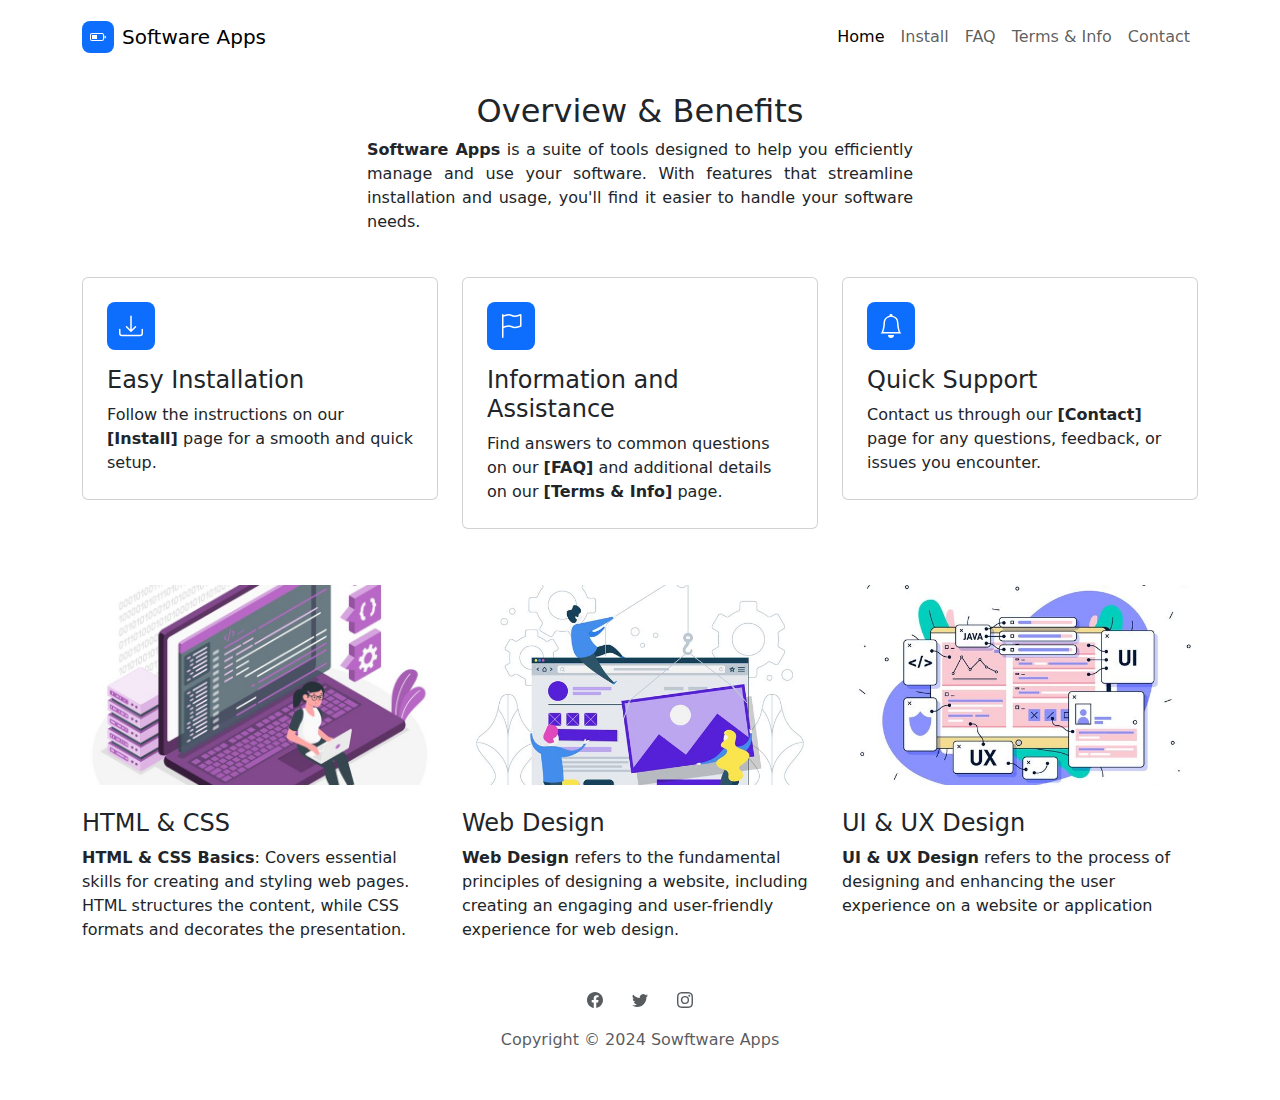
<file: index.html>
<!DOCTYPE html>
<html data-bs-theme="light" lang="en">

<head>
    <meta charset="utf-8">
    <meta name="viewport" content="width=device-width, initial-scale=1.0, shrink-to-fit=no">
    <title>Software Apps</title>
    <link rel="stylesheet" href="assets/bootstrap/css/bootstrap.min.css">
    <link rel="stylesheet" href="assets/css/accordion-faq-list.css">
    <link rel="stylesheet" href="assets/css/BS5-Jumbotron-with-background-Image.css">
    <link rel="stylesheet" href="assets/css/FAQ-Frequentlly-Asked-Questions-faq.css">
    <link rel="stylesheet" href="assets/css/FAQ-Frequentlly-Asked-Questions.css">
    <link rel="stylesheet" href="assets/css/Navbar-Right-Links-icons.css">
    <link rel="stylesheet" href="assets/css/Projects-Grid-images.css">
    <link rel="stylesheet" href="assets/css/styles.css">
</head>

<body>
    <nav class="navbar navbar-expand-md bg-body py-3">
        <div class="container"><a class="navbar-brand d-flex align-items-center" href="#"><span class="bs-icon-sm bs-icon-rounded bs-icon-primary d-flex justify-content-center align-items-center me-2 bs-icon"><svg xmlns="http://www.w3.org/2000/svg" width="1em" height="1em" fill="currentColor" viewBox="0 0 16 16" class="bi bi-battery-half">
                        <path d="M2 6h5v4H2z"></path>
                        <path d="M2 4a2 2 0 0 0-2 2v4a2 2 0 0 0 2 2h10a2 2 0 0 0 2-2V6a2 2 0 0 0-2-2zm10 1a1 1 0 0 1 1 1v4a1 1 0 0 1-1 1H2a1 1 0 0 1-1-1V6a1 1 0 0 1 1-1zm4 3a1.5 1.5 0 0 1-1.5 1.5v-3A1.5 1.5 0 0 1 16 8"></path>
                    </svg></span><span class="nav-link" href="index.html">Software Apps</span></a><button data-bs-toggle="collapse" class="navbar-toggler" data-bs-target="#navcol-2"><span class="visually-hidden">Toggle navigation</span><span class="navbar-toggler-icon"></span></button>
            <div class="collapse navbar-collapse" id="navcol-2">
                <ul class="navbar-nav ms-auto">
                    <li class="nav-item"><a class="nav-link active" href="index.html">Home</a></li>
                    <li class="nav-item"><a class="nav-link" href="install.html">Install</a></li>
                    <li class="nav-item"><a class="nav-link" href="faq.html">FAQ</a></li>
                    <li class="nav-item"><a class="nav-link" href="terms.html">Terms &amp; Info</a></li>
                    <li class="nav-item"><a class="nav-link" href="contact.html">Contact</a></li>
                </ul>
            </div>
        </div>
    </nav>
    <div id="Header">
        <div class="container py-4 py-xl-5">
            <div class="row mb-5">
                <div class="col-md-8 col-xl-6 text-center mx-auto">
                    <h2>Overview &amp; Benefits</h2>
                    <p class="w-lg-50" style="text-align: justify;"><strong>Software Apps</strong> is a suite of tools designed to help you efficiently manage and use your software. With features that streamline installation and usage, you'll find it easier to handle your software needs.</p>
                </div>
            </div>
            <div class="row gy-4 row-cols-1 row-cols-md-2 row-cols-xl-3" id="row-card">
                <div class="col">
                    <div class="card">
                        <div class="card-body p-4">
                            <div class="bs-icon-md bs-icon-rounded bs-icon-primary d-flex justify-content-center align-items-center d-inline-block mb-3 bs-icon"><svg xmlns="http://www.w3.org/2000/svg" width="1em" height="1em" fill="currentColor" viewBox="0 0 16 16" class="bi bi-download">
                                    <path d="M.5 9.9a.5.5 0 0 1 .5.5v2.5a1 1 0 0 0 1 1h12a1 1 0 0 0 1-1v-2.5a.5.5 0 0 1 1 0v2.5a2 2 0 0 1-2 2H2a2 2 0 0 1-2-2v-2.5a.5.5 0 0 1 .5-.5"></path>
                                    <path d="M7.646 11.854a.5.5 0 0 0 .708 0l3-3a.5.5 0 0 0-.708-.708L8.5 10.293V1.5a.5.5 0 0 0-1 0v8.793L5.354 8.146a.5.5 0 1 0-.708.708l3 3z"></path>
                                </svg></div>
                            <h4 class="card-title">Easy Installation</h4>
                            <p class="card-text">Follow the instructions on our <strong>[Install]</strong> page for a smooth and quick setup.</p>
                        </div>
                    </div>
                </div>
                <div class="col">
                    <div class="card">
                        <div class="card-body p-4">
                            <div class="bs-icon-md bs-icon-rounded bs-icon-primary d-flex justify-content-center align-items-center d-inline-block mb-3 bs-icon"><svg xmlns="http://www.w3.org/2000/svg" width="1em" height="1em" fill="currentColor" viewBox="0 0 16 16" class="bi bi-flag">
                                    <path d="M14.778.085A.5.5 0 0 1 15 .5V8a.5.5 0 0 1-.314.464L14.5 8l.186.464-.003.001-.006.003-.023.009a12.435 12.435 0 0 1-.397.15c-.264.095-.631.223-1.047.35-.816.252-1.879.523-2.71.523-.847 0-1.548-.28-2.158-.525l-.028-.01C7.68 8.71 7.14 8.5 6.5 8.5c-.7 0-1.638.23-2.437.477A19.626 19.626 0 0 0 3 9.342V15.5a.5.5 0 0 1-1 0V.5a.5.5 0 0 1 1 0v.282c.226-.079.496-.17.79-.26C4.606.272 5.67 0 6.5 0c.84 0 1.524.277 2.121.519l.043.018C9.286.788 9.828 1 10.5 1c.7 0 1.638-.23 2.437-.477a19.587 19.587 0 0 0 1.349-.476l.019-.007.004-.002h.001M14 1.221c-.22.078-.48.167-.766.255-.81.252-1.872.523-2.734.523-.886 0-1.592-.286-2.203-.534l-.008-.003C7.662 1.21 7.139 1 6.5 1c-.669 0-1.606.229-2.415.478A21.294 21.294 0 0 0 3 1.845v6.433c.22-.078.48-.167.766-.255C4.576 7.77 5.638 7.5 6.5 7.5c.847 0 1.548.28 2.158.525l.028.01C9.32 8.29 9.86 8.5 10.5 8.5c.668 0 1.606-.229 2.415-.478A21.317 21.317 0 0 0 14 7.655V1.222z"></path>
                                </svg></div>
                            <h4 class="card-title">Information and Assistance</h4>
                            <p class="card-text">Find answers to common questions on our <strong>[FAQ]</strong> and additional details on our <strong>[Terms &amp; Info]</strong> page.</p>
                        </div>
                    </div>
                </div>
                <div class="col">
                    <div class="card">
                        <div class="card-body p-4">
                            <div class="bs-icon-md bs-icon-rounded bs-icon-primary d-flex justify-content-center align-items-center d-inline-block mb-3 bs-icon"><svg xmlns="http://www.w3.org/2000/svg" width="1em" height="1em" fill="currentColor" viewBox="0 0 16 16" class="bi bi-bell">
                                    <path d="M8 16a2 2 0 0 0 2-2H6a2 2 0 0 0 2 2M8 1.918l-.797.161A4.002 4.002 0 0 0 4 6c0 .628-.134 2.197-.459 3.742-.16.767-.376 1.566-.663 2.258h10.244c-.287-.692-.502-1.49-.663-2.258C12.134 8.197 12 6.628 12 6a4.002 4.002 0 0 0-3.203-3.92L8 1.917zM14.22 12c.223.447.481.801.78 1H1c.299-.199.557-.553.78-1C2.68 10.2 3 6.88 3 6c0-2.42 1.72-4.44 4.005-4.901a1 1 0 1 1 1.99 0A5.002 5.002 0 0 1 13 6c0 .88.32 4.2 1.22 6"></path>
                                </svg></div>
                            <h4 class="card-title">Quick Support</h4>
                            <p class="card-text">Contact us through our <strong>[Contact]</strong> page for any questions, feedback, or issues you encounter.</p>
                        </div>
                    </div>
                </div>
            </div>
        </div>
    </div>
    <div id="Content">
        <div class="container py-4 py-xl-5">
            <div class="row gy-4 row-cols-1 row-cols-md-2 row-cols-xl-3">
                <div class="col">
                    <div><img class="rounded img-fluid d-block w-100 fit-cover" style="height: 200px;" src="assets/img/Image%203.jpg">
                        <div class="py-4">
                            <h4>HTML &amp; CSS</h4>
                            <p><strong>HTML &amp; CSS Basics</strong>: Covers essential skills for creating and styling web pages. HTML structures the content, while CSS formats and decorates the presentation.</p>
                        </div>
                    </div>
                </div>
                <div class="col">
                    <div><img class="rounded img-fluid d-block w-100 fit-cover" style="height: 200px;" src="assets/img/Image%202.jpg">
                        <div class="py-4">
                            <h4>Web Design</h4>
                            <p><strong>Web Design </strong>refers to the fundamental principles of designing a website, including creating an engaging and user-friendly experience for web design.</p>
                        </div>
                    </div>
                </div>
                <div class="col">
                    <div><img class="rounded img-fluid d-block w-100 fit-cover" style="height: 200px;" src="assets/img/Image%201.jpg">
                        <div class="py-4">
                            <h4>UI &amp; UX Design</h4>
                            <p><strong>UI &amp; UX Design</strong> refers to the process of designing and enhancing the user experience on a website or application</p>
                        </div>
                    </div>
                </div>
            </div>
        </div>
    </div>
    <div id="Footers">
        <footer class="text-center">
            <div class="container text-muted py-4 py-lg-5">
                <ul class="list-inline">
                    <li class="list-inline-item me-4"><svg xmlns="http://www.w3.org/2000/svg" width="1em" height="1em" fill="currentColor" viewBox="0 0 16 16" class="bi bi-facebook">
                            <path d="M16 8.049c0-4.446-3.582-8.05-8-8.05C3.58 0-.002 3.603-.002 8.05c0 4.017 2.926 7.347 6.75 7.951v-5.625h-2.03V8.05H6.75V6.275c0-2.017 1.195-3.131 3.022-3.131.876 0 1.791.157 1.791.157v1.98h-1.009c-.993 0-1.303.621-1.303 1.258v1.51h2.218l-.354 2.326H9.25V16c3.824-.604 6.75-3.934 6.75-7.951"></path>
                        </svg></li>
                    <li class="list-inline-item me-4"><svg xmlns="http://www.w3.org/2000/svg" width="1em" height="1em" fill="currentColor" viewBox="0 0 16 16" class="bi bi-twitter">
                            <path d="M5.026 15c6.038 0 9.341-5.003 9.341-9.334 0-.14 0-.282-.006-.422A6.685 6.685 0 0 0 16 3.542a6.658 6.658 0 0 1-1.889.518 3.301 3.301 0 0 0 1.447-1.817 6.533 6.533 0 0 1-2.087.793A3.286 3.286 0 0 0 7.875 6.03a9.325 9.325 0 0 1-6.767-3.429 3.289 3.289 0 0 0 1.018 4.382A3.323 3.323 0 0 1 .64 6.575v.045a3.288 3.288 0 0 0 2.632 3.218 3.203 3.203 0 0 1-.865.115 3.23 3.23 0 0 1-.614-.057 3.283 3.283 0 0 0 3.067 2.277A6.588 6.588 0 0 1 .78 13.58a6.32 6.32 0 0 1-.78-.045A9.344 9.344 0 0 0 5.026 15"></path>
                        </svg></li>
                    <li class="list-inline-item"><svg xmlns="http://www.w3.org/2000/svg" width="1em" height="1em" fill="currentColor" viewBox="0 0 16 16" class="bi bi-instagram">
                            <path d="M8 0C5.829 0 5.556.01 4.703.048 3.85.088 3.269.222 2.76.42a3.917 3.917 0 0 0-1.417.923A3.927 3.927 0 0 0 .42 2.76C.222 3.268.087 3.85.048 4.7.01 5.555 0 5.827 0 8.001c0 2.172.01 2.444.048 3.297.04.852.174 1.433.372 1.942.205.526.478.972.923 1.417.444.445.89.719 1.416.923.51.198 1.09.333 1.942.372C5.555 15.99 5.827 16 8 16s2.444-.01 3.298-.048c.851-.04 1.434-.174 1.943-.372a3.916 3.916 0 0 0 1.416-.923c.445-.445.718-.891.923-1.417.197-.509.332-1.09.372-1.942C15.99 10.445 16 10.173 16 8s-.01-2.445-.048-3.299c-.04-.851-.175-1.433-.372-1.941a3.926 3.926 0 0 0-.923-1.417A3.911 3.911 0 0 0 13.24.42c-.51-.198-1.092-.333-1.943-.372C10.443.01 10.172 0 7.998 0h.003zm-.717 1.442h.718c2.136 0 2.389.007 3.232.046.78.035 1.204.166 1.486.275.373.145.64.319.92.599.28.28.453.546.598.92.11.281.24.705.275 1.485.039.843.047 1.096.047 3.231s-.008 2.389-.047 3.232c-.035.78-.166 1.203-.275 1.485a2.47 2.47 0 0 1-.599.919c-.28.28-.546.453-.92.598-.28.11-.704.24-1.485.276-.843.038-1.096.047-3.232.047s-2.39-.009-3.233-.047c-.78-.036-1.203-.166-1.485-.276a2.478 2.478 0 0 1-.92-.598 2.48 2.48 0 0 1-.6-.92c-.109-.281-.24-.705-.275-1.485-.038-.843-.046-1.096-.046-3.233 0-2.136.008-2.388.046-3.231.036-.78.166-1.204.276-1.486.145-.373.319-.64.599-.92.28-.28.546-.453.92-.598.282-.11.705-.24 1.485-.276.738-.034 1.024-.044 2.515-.045v.002zm4.988 1.328a.96.96 0 1 0 0 1.92.96.96 0 0 0 0-1.92zm-4.27 1.122a4.109 4.109 0 1 0 0 8.217 4.109 4.109 0 0 0 0-8.217zm0 1.441a2.667 2.667 0 1 1 0 5.334 2.667 2.667 0 0 1 0-5.334"></path>
                        </svg></li>
                </ul>
                <p class="mb-0">Copyright © 2024 Sowftware Apps</p>
            </div>
        </footer>
    </div>
    <script src="assets/bootstrap/js/bootstrap.min.js"></script>
</body>

</html>
</file>
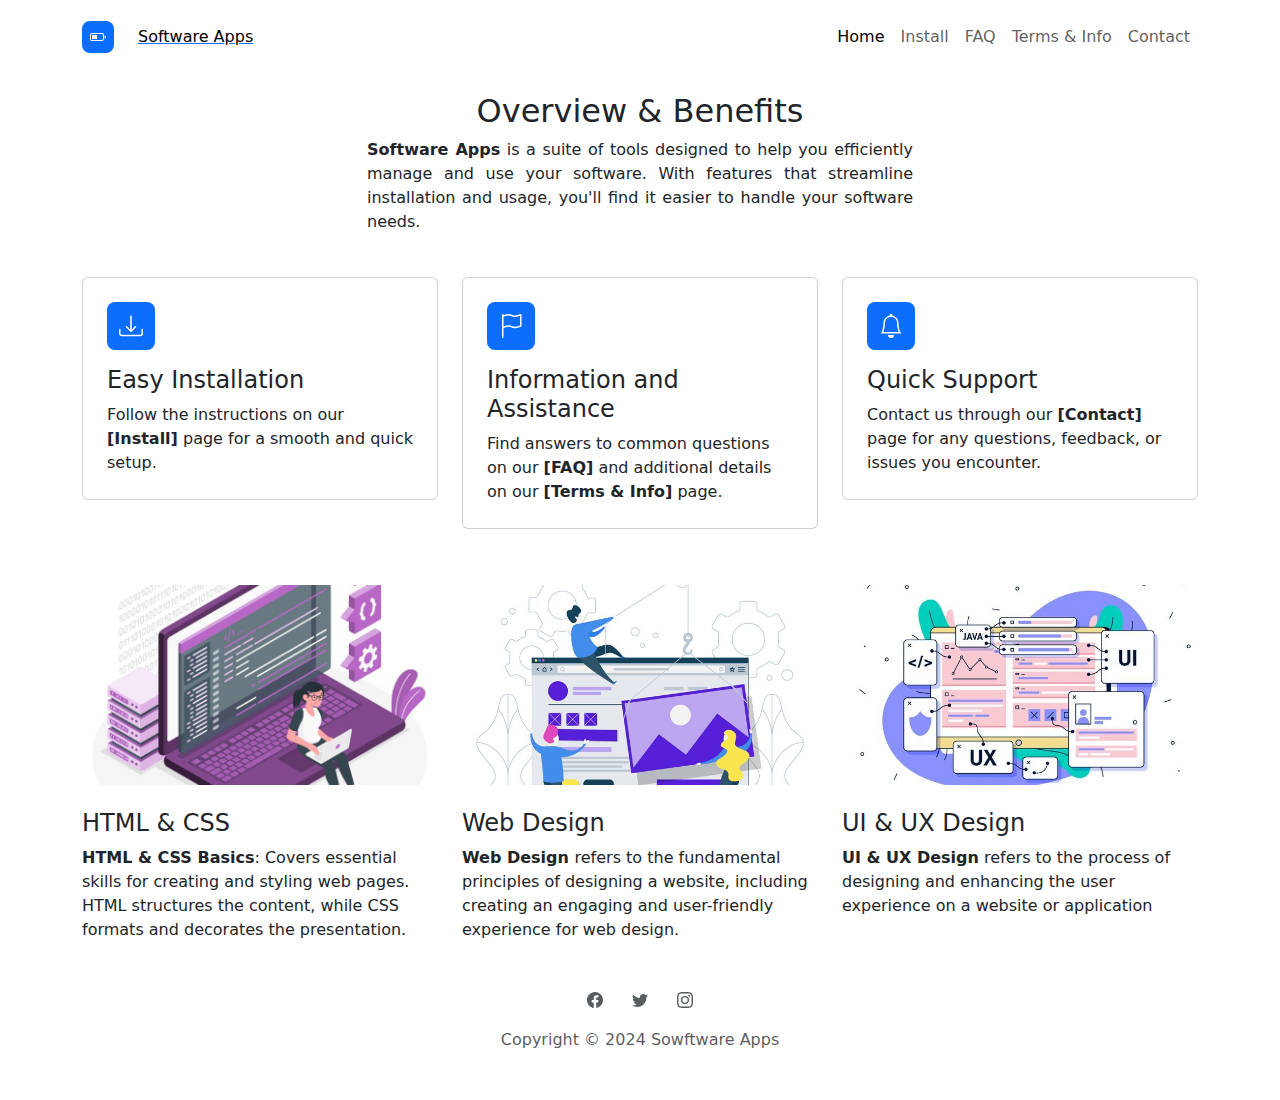
<file: theme/index.html>
<!DOCTYPE html>
<html data-bs-theme="light" lang="en">

<head>
    <meta charset="utf-8">
    <meta name="viewport" content="width=device-width, initial-scale=1.0, shrink-to-fit=no">
    <title>Software Apps</title>
    <link rel="stylesheet" href="assets/bootstrap/css/bootstrap.min.css">
    <link rel="stylesheet" href="assets/css/accordion-faq-list.css">
    <link rel="stylesheet" href="assets/css/BS5-Jumbotron-with-background-Image.css">
    <link rel="stylesheet" href="assets/css/FAQ-Frequentlly-Asked-Questions-faq.css">
    <link rel="stylesheet" href="assets/css/FAQ-Frequentlly-Asked-Questions.css">
    <link rel="stylesheet" href="assets/css/Navbar-Right-Links-icons.css">
    <link rel="stylesheet" href="assets/css/Projects-Grid-images.css">
    <link rel="stylesheet" href="assets/css/styles.css">
</head>

<body>
    <nav class="navbar navbar-expand-md bg-body py-3">
        <div class="container"><a class="navbar-brand d-flex align-items-center" href="#"><span class="bs-icon-sm bs-icon-rounded bs-icon-primary d-flex justify-content-center align-items-center me-2 bs-icon"><svg xmlns="http://www.w3.org/2000/svg" width="1em" height="1em" fill="currentColor" viewBox="0 0 16 16" class="bi bi-battery-half">
                        <path d="M2 6h5v4H2z"></path>
                        <path d="M2 4a2 2 0 0 0-2 2v4a2 2 0 0 0 2 2h10a2 2 0 0 0 2-2V6a2 2 0 0 0-2-2zm10 1a1 1 0 0 1 1 1v4a1 1 0 0 1-1 1H2a1 1 0 0 1-1-1V6a1 1 0 0 1 1-1zm4 3a1.5 1.5 0 0 1-1.5 1.5v-3A1.5 1.5 0 0 1 16 8"></path>
                    </svg></span><span class="nav-link" href="index.html"><a href="#"><span style="color: rgb(0, 0, 0);">Software Apps</span></a></span></a><button data-bs-toggle="collapse" class="navbar-toggler" data-bs-target="#navcol-2"><span class="visually-hidden">Toggle navigation</span><span class="navbar-toggler-icon"></span></button>
            <div class="collapse navbar-collapse" id="navcol-2">
                <ul class="navbar-nav ms-auto">
                    <li class="nav-item"><a class="nav-link active" href="index.html">Home</a></li>
                    <li class="nav-item"><a class="nav-link" href="install.html">Install</a></li>
                    <li class="nav-item"><a class="nav-link" href="faq.html">FAQ</a></li>
                    <li class="nav-item"><a class="nav-link" href="terms.html">Terms &amp; Info</a></li>
                    <li class="nav-item"><a class="nav-link" href="contact.html">Contact</a></li>
                </ul>
            </div>
        </div>
    </nav>
    <div id="Header">
        <div class="container py-4 py-xl-5">
            <div class="row mb-5">
                <div class="col-md-8 col-xl-6 text-center mx-auto">
                    <h2>Overview &amp; Benefits</h2>
                    <p class="w-lg-50" style="text-align: justify;"><strong>Software Apps</strong> is a suite of tools designed to help you efficiently manage and use your software. With features that streamline installation and usage, you'll find it easier to handle your software needs.</p>
                </div>
            </div>
            <div class="row gy-4 row-cols-1 row-cols-md-2 row-cols-xl-3" id="row-card">
                <div class="col">
                    <div class="card">
                        <div class="card-body p-4">
                            <div class="bs-icon-md bs-icon-rounded bs-icon-primary d-flex justify-content-center align-items-center d-inline-block mb-3 bs-icon"><svg xmlns="http://www.w3.org/2000/svg" width="1em" height="1em" fill="currentColor" viewBox="0 0 16 16" class="bi bi-download">
                                    <path d="M.5 9.9a.5.5 0 0 1 .5.5v2.5a1 1 0 0 0 1 1h12a1 1 0 0 0 1-1v-2.5a.5.5 0 0 1 1 0v2.5a2 2 0 0 1-2 2H2a2 2 0 0 1-2-2v-2.5a.5.5 0 0 1 .5-.5"></path>
                                    <path d="M7.646 11.854a.5.5 0 0 0 .708 0l3-3a.5.5 0 0 0-.708-.708L8.5 10.293V1.5a.5.5 0 0 0-1 0v8.793L5.354 8.146a.5.5 0 1 0-.708.708l3 3z"></path>
                                </svg></div>
                            <h4 class="card-title">Easy Installation</h4>
                            <p class="card-text">Follow the instructions on our <strong>[Install]</strong> page for a smooth and quick setup.</p>
                        </div>
                    </div>
                </div>
                <div class="col">
                    <div class="card">
                        <div class="card-body p-4">
                            <div class="bs-icon-md bs-icon-rounded bs-icon-primary d-flex justify-content-center align-items-center d-inline-block mb-3 bs-icon"><svg xmlns="http://www.w3.org/2000/svg" width="1em" height="1em" fill="currentColor" viewBox="0 0 16 16" class="bi bi-flag">
                                    <path d="M14.778.085A.5.5 0 0 1 15 .5V8a.5.5 0 0 1-.314.464L14.5 8l.186.464-.003.001-.006.003-.023.009a12.435 12.435 0 0 1-.397.15c-.264.095-.631.223-1.047.35-.816.252-1.879.523-2.71.523-.847 0-1.548-.28-2.158-.525l-.028-.01C7.68 8.71 7.14 8.5 6.5 8.5c-.7 0-1.638.23-2.437.477A19.626 19.626 0 0 0 3 9.342V15.5a.5.5 0 0 1-1 0V.5a.5.5 0 0 1 1 0v.282c.226-.079.496-.17.79-.26C4.606.272 5.67 0 6.5 0c.84 0 1.524.277 2.121.519l.043.018C9.286.788 9.828 1 10.5 1c.7 0 1.638-.23 2.437-.477a19.587 19.587 0 0 0 1.349-.476l.019-.007.004-.002h.001M14 1.221c-.22.078-.48.167-.766.255-.81.252-1.872.523-2.734.523-.886 0-1.592-.286-2.203-.534l-.008-.003C7.662 1.21 7.139 1 6.5 1c-.669 0-1.606.229-2.415.478A21.294 21.294 0 0 0 3 1.845v6.433c.22-.078.48-.167.766-.255C4.576 7.77 5.638 7.5 6.5 7.5c.847 0 1.548.28 2.158.525l.028.01C9.32 8.29 9.86 8.5 10.5 8.5c.668 0 1.606-.229 2.415-.478A21.317 21.317 0 0 0 14 7.655V1.222z"></path>
                                </svg></div>
                            <h4 class="card-title">Information and Assistance</h4>
                            <p class="card-text">Find answers to common questions on our <strong>[FAQ]</strong> and additional details on our <strong>[Terms &amp; Info]</strong> page.</p>
                        </div>
                    </div>
                </div>
                <div class="col">
                    <div class="card">
                        <div class="card-body p-4">
                            <div class="bs-icon-md bs-icon-rounded bs-icon-primary d-flex justify-content-center align-items-center d-inline-block mb-3 bs-icon"><svg xmlns="http://www.w3.org/2000/svg" width="1em" height="1em" fill="currentColor" viewBox="0 0 16 16" class="bi bi-bell">
                                    <path d="M8 16a2 2 0 0 0 2-2H6a2 2 0 0 0 2 2M8 1.918l-.797.161A4.002 4.002 0 0 0 4 6c0 .628-.134 2.197-.459 3.742-.16.767-.376 1.566-.663 2.258h10.244c-.287-.692-.502-1.49-.663-2.258C12.134 8.197 12 6.628 12 6a4.002 4.002 0 0 0-3.203-3.92L8 1.917zM14.22 12c.223.447.481.801.78 1H1c.299-.199.557-.553.78-1C2.68 10.2 3 6.88 3 6c0-2.42 1.72-4.44 4.005-4.901a1 1 0 1 1 1.99 0A5.002 5.002 0 0 1 13 6c0 .88.32 4.2 1.22 6"></path>
                                </svg></div>
                            <h4 class="card-title">Quick Support</h4>
                            <p class="card-text">Contact us through our <strong>[Contact]</strong> page for any questions, feedback, or issues you encounter.</p>
                        </div>
                    </div>
                </div>
            </div>
        </div>
    </div>
    <div id="Content">
        <div class="container py-4 py-xl-5">
            <div class="row gy-4 row-cols-1 row-cols-md-2 row-cols-xl-3">
                <div class="col">
                    <div><img class="rounded img-fluid d-block w-100 fit-cover" style="height: 200px;" src="assets/img/Image%203.jpg" alt="HTML and CSS">
                        <div class="py-4">
                            <h4>HTML &amp; CSS</h4>
                            <p><strong>HTML &amp; CSS Basics</strong>: Covers essential skills for creating and styling web pages. HTML structures the content, while CSS formats and decorates the presentation.</p>
                        </div>
                    </div>
                </div>
                <div class="col">
                    <div><img class="rounded img-fluid d-block w-100 fit-cover" style="height: 200px;" src="assets/img/Image%202.jpg" alt="Web Design">
                        <div class="py-4">
                            <h4>Web Design</h4>
                            <p><strong>Web Design </strong>refers to the fundamental principles of designing a website, including creating an engaging and user-friendly experience for web design.</p>
                        </div>
                    </div>
                </div>
                <div class="col">
                    <div><img class="rounded img-fluid d-block w-100 fit-cover" style="height: 200px;" src="assets/img/Image%201.jpg" alt="UI and UX Design">
                        <div class="py-4">
                            <h4>UI &amp; UX Design</h4>
                            <p><strong>UI &amp; UX Design</strong> refers to the process of designing and enhancing the user experience on a website or application</p>
                        </div>
                    </div>
                </div>
            </div>
        </div>
    </div>
    <div id="Footers">
        <footer class="text-center">
            <div class="container text-muted py-4 py-lg-5">
                <ul class="list-inline">
                    <li class="list-inline-item me-4"><svg xmlns="http://www.w3.org/2000/svg" width="1em" height="1em" fill="currentColor" viewBox="0 0 16 16" class="bi bi-facebook">
                            <path d="M16 8.049c0-4.446-3.582-8.05-8-8.05C3.58 0-.002 3.603-.002 8.05c0 4.017 2.926 7.347 6.75 7.951v-5.625h-2.03V8.05H6.75V6.275c0-2.017 1.195-3.131 3.022-3.131.876 0 1.791.157 1.791.157v1.98h-1.009c-.993 0-1.303.621-1.303 1.258v1.51h2.218l-.354 2.326H9.25V16c3.824-.604 6.75-3.934 6.75-7.951"></path>
                        </svg></li>
                    <li class="list-inline-item me-4"><svg xmlns="http://www.w3.org/2000/svg" width="1em" height="1em" fill="currentColor" viewBox="0 0 16 16" class="bi bi-twitter">
                            <path d="M5.026 15c6.038 0 9.341-5.003 9.341-9.334 0-.14 0-.282-.006-.422A6.685 6.685 0 0 0 16 3.542a6.658 6.658 0 0 1-1.889.518 3.301 3.301 0 0 0 1.447-1.817 6.533 6.533 0 0 1-2.087.793A3.286 3.286 0 0 0 7.875 6.03a9.325 9.325 0 0 1-6.767-3.429 3.289 3.289 0 0 0 1.018 4.382A3.323 3.323 0 0 1 .64 6.575v.045a3.288 3.288 0 0 0 2.632 3.218 3.203 3.203 0 0 1-.865.115 3.23 3.23 0 0 1-.614-.057 3.283 3.283 0 0 0 3.067 2.277A6.588 6.588 0 0 1 .78 13.58a6.32 6.32 0 0 1-.78-.045A9.344 9.344 0 0 0 5.026 15"></path>
                        </svg></li>
                    <li class="list-inline-item"><svg xmlns="http://www.w3.org/2000/svg" width="1em" height="1em" fill="currentColor" viewBox="0 0 16 16" class="bi bi-instagram">
                            <path d="M8 0C5.829 0 5.556.01 4.703.048 3.85.088 3.269.222 2.76.42a3.917 3.917 0 0 0-1.417.923A3.927 3.927 0 0 0 .42 2.76C.222 3.268.087 3.85.048 4.7.01 5.555 0 5.827 0 8.001c0 2.172.01 2.444.048 3.297.04.852.174 1.433.372 1.942.205.526.478.972.923 1.417.444.445.89.719 1.416.923.51.198 1.09.333 1.942.372C5.555 15.99 5.827 16 8 16s2.444-.01 3.298-.048c.851-.04 1.434-.174 1.943-.372a3.916 3.916 0 0 0 1.416-.923c.445-.445.718-.891.923-1.417.197-.509.332-1.09.372-1.942C15.99 10.445 16 10.173 16 8s-.01-2.445-.048-3.299c-.04-.851-.175-1.433-.372-1.941a3.926 3.926 0 0 0-.923-1.417A3.911 3.911 0 0 0 13.24.42c-.51-.198-1.092-.333-1.943-.372C10.443.01 10.172 0 7.998 0h.003zm-.717 1.442h.718c2.136 0 2.389.007 3.232.046.78.035 1.204.166 1.486.275.373.145.64.319.92.599.28.28.453.546.598.92.11.281.24.705.275 1.485.039.843.047 1.096.047 3.231s-.008 2.389-.047 3.232c-.035.78-.166 1.203-.275 1.485a2.47 2.47 0 0 1-.599.919c-.28.28-.546.453-.92.598-.28.11-.704.24-1.485.276-.843.038-1.096.047-3.232.047s-2.39-.009-3.233-.047c-.78-.036-1.203-.166-1.485-.276a2.478 2.478 0 0 1-.92-.598 2.48 2.48 0 0 1-.6-.92c-.109-.281-.24-.705-.275-1.485-.038-.843-.046-1.096-.046-3.233 0-2.136.008-2.388.046-3.231.036-.78.166-1.204.276-1.486.145-.373.319-.64.599-.92.28-.28.546-.453.92-.598.282-.11.705-.24 1.485-.276.738-.034 1.024-.044 2.515-.045v.002zm4.988 1.328a.96.96 0 1 0 0 1.92.96.96 0 0 0 0-1.92zm-4.27 1.122a4.109 4.109 0 1 0 0 8.217 4.109 4.109 0 0 0 0-8.217zm0 1.441a2.667 2.667 0 1 1 0 5.334 2.667 2.667 0 0 1 0-5.334"></path>
                        </svg></li>
                </ul>
                <p class="mb-0">Copyright © 2024 Sowftware Apps</p>
            </div>
        </footer>
    </div>
    <script src="assets/bootstrap/js/bootstrap.min.js"></script>
</body>

</html>
</file>
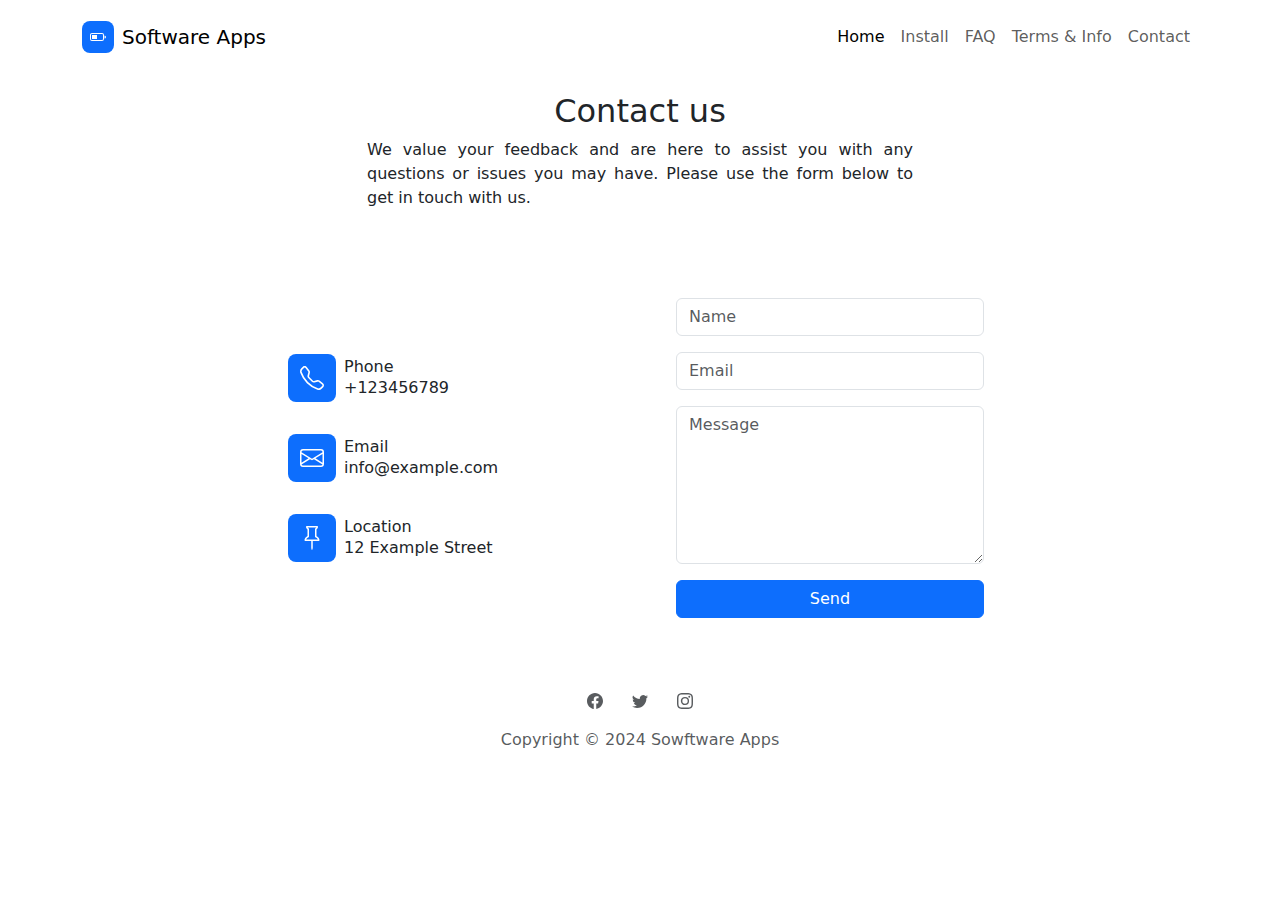
<file: contact.html>
<!DOCTYPE html>
<html data-bs-theme="light" lang="en">

<head>
    <meta charset="utf-8">
    <meta name="viewport" content="width=device-width, initial-scale=1.0, shrink-to-fit=no">
    <title>Software Apps</title>
    <link rel="stylesheet" href="assets/bootstrap/css/bootstrap.min.css">
    <link rel="stylesheet" href="assets/css/accordion-faq-list.css">
    <link rel="stylesheet" href="assets/css/BS5-Jumbotron-with-background-Image.css">
    <link rel="stylesheet" href="assets/css/FAQ-Frequentlly-Asked-Questions-faq.css">
    <link rel="stylesheet" href="assets/css/FAQ-Frequentlly-Asked-Questions.css">
    <link rel="stylesheet" href="assets/css/Navbar-Right-Links-icons.css">
    <link rel="stylesheet" href="assets/css/Projects-Grid-images.css">
    <link rel="stylesheet" href="assets/css/styles.css">
</head>

<body>
    <nav class="navbar navbar-expand-md bg-body py-3">
        <div class="container"><a class="navbar-brand d-flex align-items-center" href="#"><span class="bs-icon-sm bs-icon-rounded bs-icon-primary d-flex justify-content-center align-items-center me-2 bs-icon"><svg xmlns="http://www.w3.org/2000/svg" width="1em" height="1em" fill="currentColor" viewBox="0 0 16 16" class="bi bi-battery-half">
                        <path d="M2 6h5v4H2z"></path>
                        <path d="M2 4a2 2 0 0 0-2 2v4a2 2 0 0 0 2 2h10a2 2 0 0 0 2-2V6a2 2 0 0 0-2-2zm10 1a1 1 0 0 1 1 1v4a1 1 0 0 1-1 1H2a1 1 0 0 1-1-1V6a1 1 0 0 1 1-1zm4 3a1.5 1.5 0 0 1-1.5 1.5v-3A1.5 1.5 0 0 1 16 8"></path>
                    </svg></span><span>Software Apps</span></a><button data-bs-toggle="collapse" class="navbar-toggler" data-bs-target="#navcol-2"><span class="visually-hidden">Toggle navigation</span><span class="navbar-toggler-icon"></span></button>
            <div class="collapse navbar-collapse" id="navcol-2">
                <ul class="navbar-nav ms-auto">
                    <li class="nav-item"><a class="nav-link active" href="index.html">Home</a></li>
                    <li class="nav-item"><a class="nav-link" href="install.html">Install</a></li>
                    <li class="nav-item"><a class="nav-link" href="faq.html">FAQ</a></li>
                    <li class="nav-item"><a class="nav-link" href="terms.html">Terms &amp; Info</a></li>
                    <li class="nav-item"><a class="nav-link" href="contact.html">Contact</a></li>
                </ul>
            </div>
        </div>
    </nav>
    <div id="Content">
        <section class="position-relative py-4 py-xl-5" style="margin-top: 10px;">
            <div class="container position-relative">
                <div class="row mb-5">
                    <div class="col-md-8 col-xl-6 text-center mx-auto">
                        <h2>Contact us</h2>
                        <p class="w-lg-50" style="text-align: justify;">We value your feedback and are here to assist you with any questions or issues you may have. Please use the form below to get in touch with us.</p>
                    </div>
                </div>
                <div class="row d-flex justify-content-center">
                    <div class="col-md-6 col-lg-4 col-xl-4">
                        <div class="d-flex flex-column justify-content-center align-items-start h-100">
                            <div class="d-flex align-items-center p-3">
                                <div class="bs-icon-md bs-icon-rounded bs-icon-primary d-flex flex-shrink-0 justify-content-center align-items-center d-inline-block bs-icon"><svg xmlns="http://www.w3.org/2000/svg" width="1em" height="1em" fill="currentColor" viewBox="0 0 16 16" class="bi bi-telephone">
                                        <path d="M3.654 1.328a.678.678 0 0 0-1.015-.063L1.605 2.3c-.483.484-.661 1.169-.45 1.77a17.568 17.568 0 0 0 4.168 6.608 17.569 17.569 0 0 0 6.608 4.168c.601.211 1.286.033 1.77-.45l1.034-1.034a.678.678 0 0 0-.063-1.015l-2.307-1.794a.678.678 0 0 0-.58-.122l-2.19.547a1.745 1.745 0 0 1-1.657-.459L5.482 8.062a1.745 1.745 0 0 1-.46-1.657l.548-2.19a.678.678 0 0 0-.122-.58L3.654 1.328zM1.884.511a1.745 1.745 0 0 1 2.612.163L6.29 2.98c.329.423.445.974.315 1.494l-.547 2.19a.678.678 0 0 0 .178.643l2.457 2.457a.678.678 0 0 0 .644.178l2.189-.547a1.745 1.745 0 0 1 1.494.315l2.306 1.794c.829.645.905 1.87.163 2.611l-1.034 1.034c-.74.74-1.846 1.065-2.877.702a18.634 18.634 0 0 1-7.01-4.42 18.634 18.634 0 0 1-4.42-7.009c-.362-1.03-.037-2.137.703-2.877L1.885.511z"></path>
                                    </svg></div>
                                <div class="px-2">
                                    <h6 class="mb-0">Phone</h6>
                                    <p class="mb-0">+123456789</p>
                                </div>
                            </div>
                            <div class="d-flex align-items-center p-3">
                                <div class="bs-icon-md bs-icon-rounded bs-icon-primary d-flex flex-shrink-0 justify-content-center align-items-center d-inline-block bs-icon"><svg xmlns="http://www.w3.org/2000/svg" width="1em" height="1em" fill="currentColor" viewBox="0 0 16 16" class="bi bi-envelope">
                                        <path d="M0 4a2 2 0 0 1 2-2h12a2 2 0 0 1 2 2v8a2 2 0 0 1-2 2H2a2 2 0 0 1-2-2zm2-1a1 1 0 0 0-1 1v.217l7 4.2 7-4.2V4a1 1 0 0 0-1-1zm13 2.383-4.708 2.825L15 11.105zm-.034 6.876-5.64-3.471L8 9.583l-1.326-.795-5.64 3.47A1 1 0 0 0 2 13h12a1 1 0 0 0 .966-.741M1 11.105l4.708-2.897L1 5.383z"></path>
                                    </svg></div>
                                <div class="px-2">
                                    <h6 class="mb-0">Email</h6>
                                    <p class="mb-0">info@example.com</p>
                                </div>
                            </div>
                            <div class="d-flex align-items-center p-3">
                                <div class="bs-icon-md bs-icon-rounded bs-icon-primary d-flex flex-shrink-0 justify-content-center align-items-center d-inline-block bs-icon"><svg xmlns="http://www.w3.org/2000/svg" width="1em" height="1em" fill="currentColor" viewBox="0 0 16 16" class="bi bi-pin">
                                        <path d="M4.146.146A.5.5 0 0 1 4.5 0h7a.5.5 0 0 1 .5.5c0 .68-.342 1.174-.646 1.479-.126.125-.25.224-.354.298v4.431l.078.048c.203.127.476.314.751.555C12.36 7.775 13 8.527 13 9.5a.5.5 0 0 1-.5.5h-4v4.5c0 .276-.224 1.5-.5 1.5s-.5-1.224-.5-1.5V10h-4a.5.5 0 0 1-.5-.5c0-.973.64-1.725 1.17-2.189A5.921 5.921 0 0 1 5 6.708V2.277a2.77 2.77 0 0 1-.354-.298C4.342 1.674 4 1.179 4 .5a.5.5 0 0 1 .146-.354zm1.58 1.408-.002-.001.002.001m-.002-.001.002.001A.5.5 0 0 1 6 2v5a.5.5 0 0 1-.276.447h-.002l-.012.007-.054.03a4.922 4.922 0 0 0-.827.58c-.318.278-.585.596-.725.936h7.792c-.14-.34-.407-.658-.725-.936a4.915 4.915 0 0 0-.881-.61l-.012-.006h-.002A.5.5 0 0 1 10 7V2a.5.5 0 0 1 .295-.458 1.775 1.775 0 0 0 .351-.271c.08-.08.155-.17.214-.271H5.14c.06.1.133.191.214.271a1.78 1.78 0 0 0 .37.282"></path>
                                    </svg></div>
                                <div class="px-2">
                                    <h6 class="mb-0">Location</h6>
                                    <p class="mb-0">12 Example Street</p>
                                </div>
                            </div>
                        </div>
                    </div>
                    <div class="col-md-6 col-lg-5 col-xl-4">
                        <div>
                            <form class="p-3 p-xl-4" method="post">
                                <div class="mb-3"><input class="form-control" type="text" id="name-1" name="name" placeholder="Name"></div>
                                <div class="mb-3"><input class="form-control" type="email" id="email-1" name="email" placeholder="Email"></div>
                                <div class="mb-3"><textarea class="form-control" id="message-1" name="message" rows="6" placeholder="Message"></textarea></div>
                                <div><button class="btn btn-primary d-block w-100" type="submit">Send </button></div>
                            </form>
                        </div>
                    </div>
                </div>
            </div>
        </section>
    </div>
    <div id="Footers">
        <footer class="text-center">
            <div class="container text-muted py-4 py-lg-5" style="margin-top: 40px;">
                <ul class="list-inline">
                    <li class="list-inline-item me-4"><svg xmlns="http://www.w3.org/2000/svg" width="1em" height="1em" fill="currentColor" viewBox="0 0 16 16" class="bi bi-facebook">
                            <path d="M16 8.049c0-4.446-3.582-8.05-8-8.05C3.58 0-.002 3.603-.002 8.05c0 4.017 2.926 7.347 6.75 7.951v-5.625h-2.03V8.05H6.75V6.275c0-2.017 1.195-3.131 3.022-3.131.876 0 1.791.157 1.791.157v1.98h-1.009c-.993 0-1.303.621-1.303 1.258v1.51h2.218l-.354 2.326H9.25V16c3.824-.604 6.75-3.934 6.75-7.951"></path>
                        </svg></li>
                    <li class="list-inline-item me-4"><svg xmlns="http://www.w3.org/2000/svg" width="1em" height="1em" fill="currentColor" viewBox="0 0 16 16" class="bi bi-twitter">
                            <path d="M5.026 15c6.038 0 9.341-5.003 9.341-9.334 0-.14 0-.282-.006-.422A6.685 6.685 0 0 0 16 3.542a6.658 6.658 0 0 1-1.889.518 3.301 3.301 0 0 0 1.447-1.817 6.533 6.533 0 0 1-2.087.793A3.286 3.286 0 0 0 7.875 6.03a9.325 9.325 0 0 1-6.767-3.429 3.289 3.289 0 0 0 1.018 4.382A3.323 3.323 0 0 1 .64 6.575v.045a3.288 3.288 0 0 0 2.632 3.218 3.203 3.203 0 0 1-.865.115 3.23 3.23 0 0 1-.614-.057 3.283 3.283 0 0 0 3.067 2.277A6.588 6.588 0 0 1 .78 13.58a6.32 6.32 0 0 1-.78-.045A9.344 9.344 0 0 0 5.026 15"></path>
                        </svg></li>
                    <li class="list-inline-item"><svg xmlns="http://www.w3.org/2000/svg" width="1em" height="1em" fill="currentColor" viewBox="0 0 16 16" class="bi bi-instagram">
                            <path d="M8 0C5.829 0 5.556.01 4.703.048 3.85.088 3.269.222 2.76.42a3.917 3.917 0 0 0-1.417.923A3.927 3.927 0 0 0 .42 2.76C.222 3.268.087 3.85.048 4.7.01 5.555 0 5.827 0 8.001c0 2.172.01 2.444.048 3.297.04.852.174 1.433.372 1.942.205.526.478.972.923 1.417.444.445.89.719 1.416.923.51.198 1.09.333 1.942.372C5.555 15.99 5.827 16 8 16s2.444-.01 3.298-.048c.851-.04 1.434-.174 1.943-.372a3.916 3.916 0 0 0 1.416-.923c.445-.445.718-.891.923-1.417.197-.509.332-1.09.372-1.942C15.99 10.445 16 10.173 16 8s-.01-2.445-.048-3.299c-.04-.851-.175-1.433-.372-1.941a3.926 3.926 0 0 0-.923-1.417A3.911 3.911 0 0 0 13.24.42c-.51-.198-1.092-.333-1.943-.372C10.443.01 10.172 0 7.998 0h.003zm-.717 1.442h.718c2.136 0 2.389.007 3.232.046.78.035 1.204.166 1.486.275.373.145.64.319.92.599.28.28.453.546.598.92.11.281.24.705.275 1.485.039.843.047 1.096.047 3.231s-.008 2.389-.047 3.232c-.035.78-.166 1.203-.275 1.485a2.47 2.47 0 0 1-.599.919c-.28.28-.546.453-.92.598-.28.11-.704.24-1.485.276-.843.038-1.096.047-3.232.047s-2.39-.009-3.233-.047c-.78-.036-1.203-.166-1.485-.276a2.478 2.478 0 0 1-.92-.598 2.48 2.48 0 0 1-.6-.92c-.109-.281-.24-.705-.275-1.485-.038-.843-.046-1.096-.046-3.233 0-2.136.008-2.388.046-3.231.036-.78.166-1.204.276-1.486.145-.373.319-.64.599-.92.28-.28.546-.453.92-.598.282-.11.705-.24 1.485-.276.738-.034 1.024-.044 2.515-.045v.002zm4.988 1.328a.96.96 0 1 0 0 1.92.96.96 0 0 0 0-1.92zm-4.27 1.122a4.109 4.109 0 1 0 0 8.217 4.109 4.109 0 0 0 0-8.217zm0 1.441a2.667 2.667 0 1 1 0 5.334 2.667 2.667 0 0 1 0-5.334"></path>
                        </svg></li>
                </ul>
                <p class="mb-0">Copyright © 2024 Sowftware Apps</p>
            </div>
        </footer>
    </div>
    <script src="assets/bootstrap/js/bootstrap.min.js"></script>
</body>

</html>
</file>
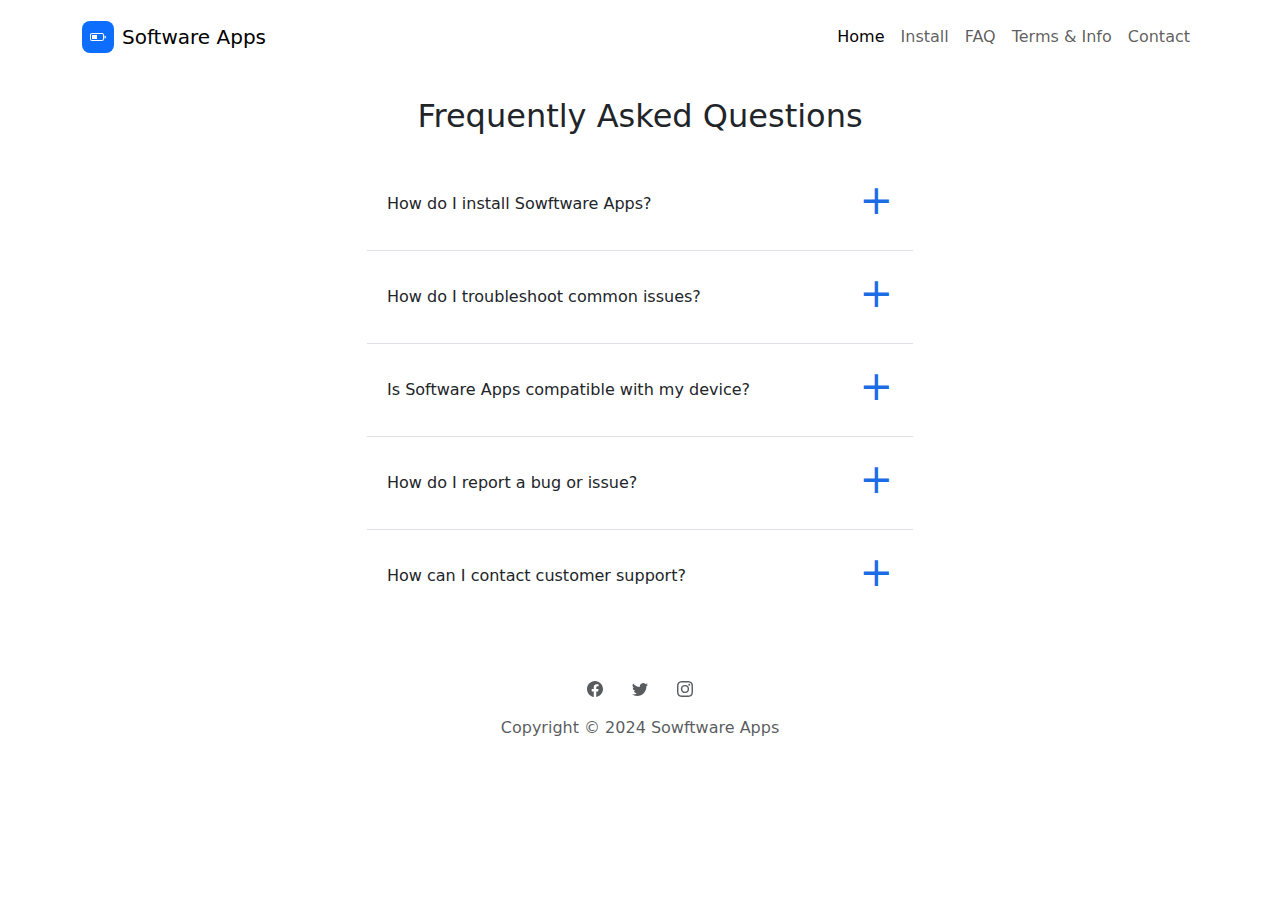
<file: faq.html>
<!DOCTYPE html>
<html data-bs-theme="light" lang="en">

<head>
    <meta charset="utf-8">
    <meta name="viewport" content="width=device-width, initial-scale=1.0, shrink-to-fit=no">
    <title>Software Apps</title>
    <link rel="stylesheet" href="assets/bootstrap/css/bootstrap.min.css">
    <link rel="stylesheet" href="assets/css/accordion-faq-list.css">
    <link rel="stylesheet" href="assets/css/BS5-Jumbotron-with-background-Image.css">
    <link rel="stylesheet" href="assets/css/FAQ-Frequentlly-Asked-Questions-faq.css">
    <link rel="stylesheet" href="assets/css/FAQ-Frequentlly-Asked-Questions.css">
    <link rel="stylesheet" href="assets/css/Navbar-Right-Links-icons.css">
    <link rel="stylesheet" href="assets/css/Projects-Grid-images.css">
    <link rel="stylesheet" href="assets/css/styles.css">
</head>

<body>
    <nav class="navbar navbar-expand-md bg-body py-3">
        <div class="container"><a class="navbar-brand d-flex align-items-center" href="#"><span class="bs-icon-sm bs-icon-rounded bs-icon-primary d-flex justify-content-center align-items-center me-2 bs-icon"><svg xmlns="http://www.w3.org/2000/svg" width="1em" height="1em" fill="currentColor" viewBox="0 0 16 16" class="bi bi-battery-half">
                        <path d="M2 6h5v4H2z"></path>
                        <path d="M2 4a2 2 0 0 0-2 2v4a2 2 0 0 0 2 2h10a2 2 0 0 0 2-2V6a2 2 0 0 0-2-2zm10 1a1 1 0 0 1 1 1v4a1 1 0 0 1-1 1H2a1 1 0 0 1-1-1V6a1 1 0 0 1 1-1zm4 3a1.5 1.5 0 0 1-1.5 1.5v-3A1.5 1.5 0 0 1 16 8"></path>
                    </svg></span><span>Software Apps</span></a><button data-bs-toggle="collapse" class="navbar-toggler" data-bs-target="#navcol-2"><span class="visually-hidden">Toggle navigation</span><span class="navbar-toggler-icon"></span></button>
            <div class="collapse navbar-collapse" id="navcol-2">
                <ul class="navbar-nav ms-auto">
                    <li class="nav-item"><a class="nav-link active" href="index.html">Home</a></li>
                    <li class="nav-item"><a class="nav-link" href="install.html">Install</a></li>
                    <li class="nav-item"><a class="nav-link" href="faq.html">FAQ</a></li>
                    <li class="nav-item"><a class="nav-link" href="terms.html">Terms &amp; Info</a></li>
                    <li class="nav-item"><a class="nav-link" href="contact.html">Contact</a></li>
                </ul>
            </div>
        </div>
    </nav>
    <div id="Content">
        <section class="py-5" style="margin-top: 0px;">
            <h1 class="text-center text-success" style="padding-top: 15px;padding-bottom: 15px;color: #1b6ce5!important;font-size: 32px;"><span style="color: rgb(33, 37, 41);">Frequently Asked Questions</span></h1>
            <div class="container">
                <div class="row" style="margin-bottom: 48px;">
                    <div class="col-md-6 offset-md-3">
                        <div id="faqlist" class="accordion accordion-flush">
                            <div class="accordion-item">
                                <h2 class="accordion-header"><button class="btn accordion-button collapsed" type="button" data-bs-toggle="collapse" data-bs-target="#content-accordion-1">How do I install Sowftware Apps?</button></h2>
                                <div id="content-accordion-1" class="accordion-collapse collapse" data-bs-parent="#faqlist">
                                    <p class="accordion-body">To install <strong>Software Apps</strong>, download the installer from our <strong>[Install]</strong>&nbsp;run the file, and follow the on-screen instructions. Complete the setup by following the prompts, and then launch the app to start using it.</p>
                                </div>
                            </div>
                            <div class="accordion-item">
                                <h2 class="accordion-header"><button class="btn accordion-button collapsed" type="button" data-bs-toggle="collapse" data-bs-target="#content-accordion-2">How do I troubleshoot common issues?</button></h2>
                                <div id="content-accordion-2" class="accordion-collapse collapse" data-bs-parent="#faqlist">
                                    <p class="accordion-body">To troubleshoot common issues with <strong>Software Apps</strong>, try restarting the app, checking for updates, clearing the cache, and ensuring your device meets system requirements. If the problem persists, verify your internet connection or reinstall the app. For further help, <strong>contact our support team.</strong></p>
                                </div>
                            </div>
                            <div class="accordion-item">
                                <h2 class="accordion-header"><button class="btn accordion-button collapsed" type="button" data-bs-toggle="collapse" data-bs-target="#content-accordion-3">Is Software Apps compatible with my device?</button></h2>
                                <div id="content-accordion-3" class="accordion-collapse collapse" data-bs-parent="#faqlist">
                                    <p class="accordion-body"><br><strong>Software Apps</strong> supports:&nbsp;<strong>Windows</strong>: Windows 10 and 11&nbsp;<strong>macOS</strong>: Monterey and Ventura&nbsp;<strong>Linux</strong>: Ubuntu (latest LTS), Fedora, Debian&nbsp;<strong>Mobile</strong>: iOS 16 and Android 13&nbsp;<strong>Web Browsers</strong>: Latest versions of Chrome, Firefox, Edge, and Safari<br><br></p>
                                </div>
                            </div>
                            <div class="accordion-item">
                                <h2 class="accordion-header"><button class="btn accordion-button collapsed" type="button" data-bs-toggle="collapse" data-bs-target="#content-accordion-4">How do I report a bug or issue?</button></h2>
                                <div id="content-accordion-4" class="accordion-collapse collapse" data-bs-parent="#faqlist">
                                    <p class="accordion-body"> To report a bug or issue, please visit our [<strong>Contact]</strong>, fill out the bug report form with details about the problem, Our <strong>support team</strong> will review and respond promptly.</p>
                                </div>
                            </div>
                            <div class="accordion-item">
                                <h2 class="accordion-header"><button class="btn accordion-button collapsed" type="button" data-bs-toggle="collapse" data-bs-target="#content-accordion-5">How can I contact customer support?</button></h2>
                                <div id="content-accordion-5" class="accordion-collapse collapse" data-bs-parent="#faqlist">
                                    <p class="accordion-body">If you need assistance beyond our FAQ, please reach out to us through our <strong>[Contact].&nbsp;</strong>Simply fill out the contact form with your details and a description of your issue, and we will get back to you as soon as possible.<br><br>We are here to help!</p>
                                </div>
                            </div>
                        </div>
                    </div>
                </div>
            </div>
        </section>
    </div>
    <div id="Footers">
        <footer class="text-center">
            <div class="container text-muted py-4 py-lg-5" style="padding-top: 9px;margin-top: 0px;">
                <ul class="list-inline">
                    <li class="list-inline-item me-4"><svg xmlns="http://www.w3.org/2000/svg" width="1em" height="1em" fill="currentColor" viewBox="0 0 16 16" class="bi bi-facebook">
                            <path d="M16 8.049c0-4.446-3.582-8.05-8-8.05C3.58 0-.002 3.603-.002 8.05c0 4.017 2.926 7.347 6.75 7.951v-5.625h-2.03V8.05H6.75V6.275c0-2.017 1.195-3.131 3.022-3.131.876 0 1.791.157 1.791.157v1.98h-1.009c-.993 0-1.303.621-1.303 1.258v1.51h2.218l-.354 2.326H9.25V16c3.824-.604 6.75-3.934 6.75-7.951"></path>
                        </svg></li>
                    <li class="list-inline-item me-4"><svg xmlns="http://www.w3.org/2000/svg" width="1em" height="1em" fill="currentColor" viewBox="0 0 16 16" class="bi bi-twitter">
                            <path d="M5.026 15c6.038 0 9.341-5.003 9.341-9.334 0-.14 0-.282-.006-.422A6.685 6.685 0 0 0 16 3.542a6.658 6.658 0 0 1-1.889.518 3.301 3.301 0 0 0 1.447-1.817 6.533 6.533 0 0 1-2.087.793A3.286 3.286 0 0 0 7.875 6.03a9.325 9.325 0 0 1-6.767-3.429 3.289 3.289 0 0 0 1.018 4.382A3.323 3.323 0 0 1 .64 6.575v.045a3.288 3.288 0 0 0 2.632 3.218 3.203 3.203 0 0 1-.865.115 3.23 3.23 0 0 1-.614-.057 3.283 3.283 0 0 0 3.067 2.277A6.588 6.588 0 0 1 .78 13.58a6.32 6.32 0 0 1-.78-.045A9.344 9.344 0 0 0 5.026 15"></path>
                        </svg></li>
                    <li class="list-inline-item"><svg xmlns="http://www.w3.org/2000/svg" width="1em" height="1em" fill="currentColor" viewBox="0 0 16 16" class="bi bi-instagram">
                            <path d="M8 0C5.829 0 5.556.01 4.703.048 3.85.088 3.269.222 2.76.42a3.917 3.917 0 0 0-1.417.923A3.927 3.927 0 0 0 .42 2.76C.222 3.268.087 3.85.048 4.7.01 5.555 0 5.827 0 8.001c0 2.172.01 2.444.048 3.297.04.852.174 1.433.372 1.942.205.526.478.972.923 1.417.444.445.89.719 1.416.923.51.198 1.09.333 1.942.372C5.555 15.99 5.827 16 8 16s2.444-.01 3.298-.048c.851-.04 1.434-.174 1.943-.372a3.916 3.916 0 0 0 1.416-.923c.445-.445.718-.891.923-1.417.197-.509.332-1.09.372-1.942C15.99 10.445 16 10.173 16 8s-.01-2.445-.048-3.299c-.04-.851-.175-1.433-.372-1.941a3.926 3.926 0 0 0-.923-1.417A3.911 3.911 0 0 0 13.24.42c-.51-.198-1.092-.333-1.943-.372C10.443.01 10.172 0 7.998 0h.003zm-.717 1.442h.718c2.136 0 2.389.007 3.232.046.78.035 1.204.166 1.486.275.373.145.64.319.92.599.28.28.453.546.598.92.11.281.24.705.275 1.485.039.843.047 1.096.047 3.231s-.008 2.389-.047 3.232c-.035.78-.166 1.203-.275 1.485a2.47 2.47 0 0 1-.599.919c-.28.28-.546.453-.92.598-.28.11-.704.24-1.485.276-.843.038-1.096.047-3.232.047s-2.39-.009-3.233-.047c-.78-.036-1.203-.166-1.485-.276a2.478 2.478 0 0 1-.92-.598 2.48 2.48 0 0 1-.6-.92c-.109-.281-.24-.705-.275-1.485-.038-.843-.046-1.096-.046-3.233 0-2.136.008-2.388.046-3.231.036-.78.166-1.204.276-1.486.145-.373.319-.64.599-.92.28-.28.546-.453.92-.598.282-.11.705-.24 1.485-.276.738-.034 1.024-.044 2.515-.045v.002zm4.988 1.328a.96.96 0 1 0 0 1.92.96.96 0 0 0 0-1.92zm-4.27 1.122a4.109 4.109 0 1 0 0 8.217 4.109 4.109 0 0 0 0-8.217zm0 1.441a2.667 2.667 0 1 1 0 5.334 2.667 2.667 0 0 1 0-5.334"></path>
                        </svg></li>
                </ul>
                <p class="mb-0">Copyright © 2024 Sowftware Apps</p>
            </div>
        </footer>
    </div>
    <script src="assets/bootstrap/js/bootstrap.min.js"></script>
</body>

</html>
</file>
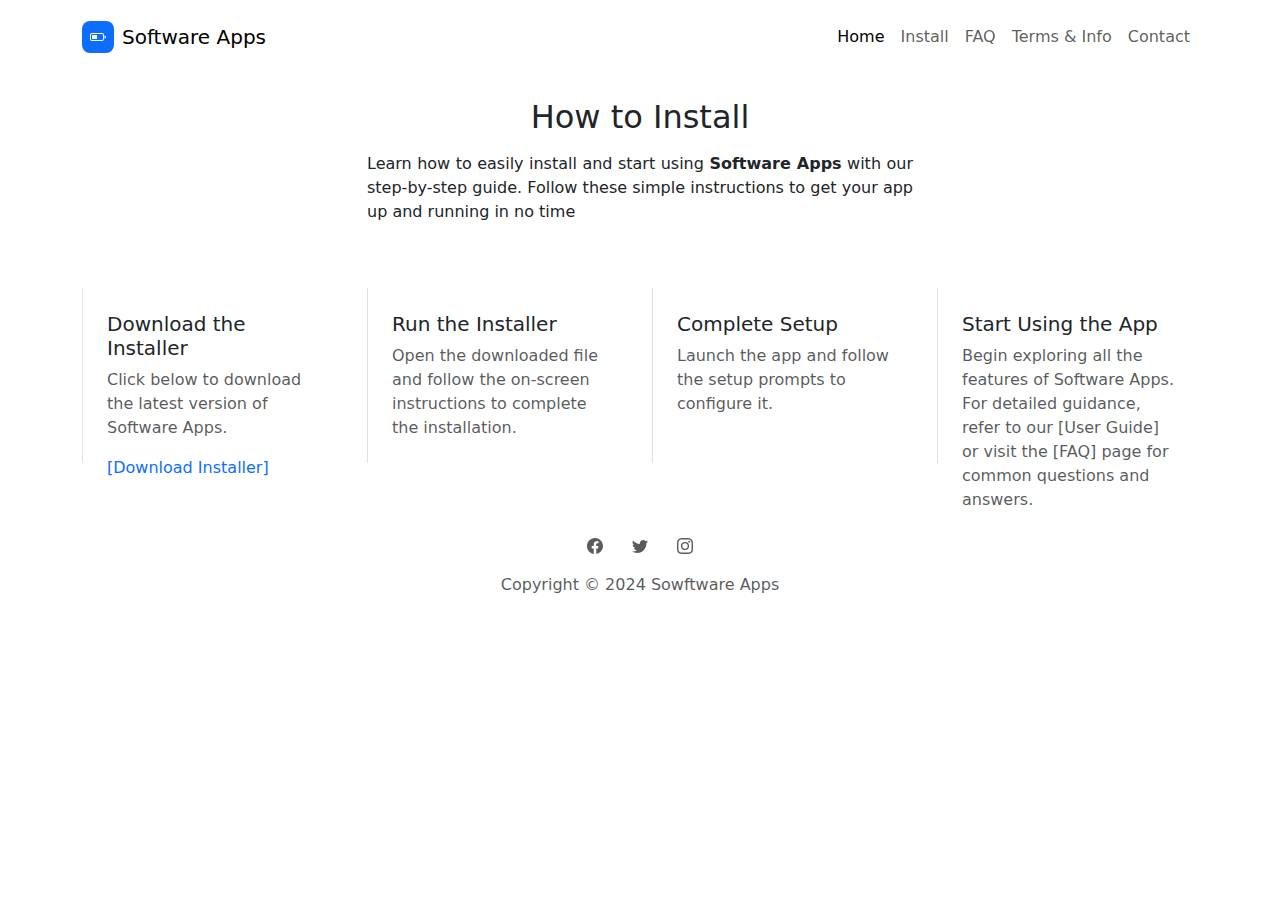
<file: install.html>
<!DOCTYPE html>
<html data-bs-theme="light" lang="en">

<head>
    <meta charset="utf-8">
    <meta name="viewport" content="width=device-width, initial-scale=1.0, shrink-to-fit=no">
    <title>Software Apps</title>
    <link rel="stylesheet" href="assets/bootstrap/css/bootstrap.min.css">
    <link rel="stylesheet" href="assets/css/accordion-faq-list.css">
    <link rel="stylesheet" href="assets/css/BS5-Jumbotron-with-background-Image.css">
    <link rel="stylesheet" href="assets/css/FAQ-Frequentlly-Asked-Questions-faq.css">
    <link rel="stylesheet" href="assets/css/FAQ-Frequentlly-Asked-Questions.css">
    <link rel="stylesheet" href="assets/css/Navbar-Right-Links-icons.css">
    <link rel="stylesheet" href="assets/css/Projects-Grid-images.css">
    <link rel="stylesheet" href="assets/css/styles.css">
</head>

<body>
    <nav class="navbar navbar-expand-md bg-body py-3">
        <div class="container"><a class="navbar-brand d-flex align-items-center" href="#"><span class="bs-icon-sm bs-icon-rounded bs-icon-primary d-flex justify-content-center align-items-center me-2 bs-icon"><svg xmlns="http://www.w3.org/2000/svg" width="1em" height="1em" fill="currentColor" viewBox="0 0 16 16" class="bi bi-battery-half">
                        <path d="M2 6h5v4H2z"></path>
                        <path d="M2 4a2 2 0 0 0-2 2v4a2 2 0 0 0 2 2h10a2 2 0 0 0 2-2V6a2 2 0 0 0-2-2zm10 1a1 1 0 0 1 1 1v4a1 1 0 0 1-1 1H2a1 1 0 0 1-1-1V6a1 1 0 0 1 1-1zm4 3a1.5 1.5 0 0 1-1.5 1.5v-3A1.5 1.5 0 0 1 16 8"></path>
                    </svg></span><span>Software Apps</span></a><button data-bs-toggle="collapse" class="navbar-toggler" data-bs-target="#navcol-2"><span class="visually-hidden">Toggle navigation</span><span class="navbar-toggler-icon"></span></button>
            <div class="collapse navbar-collapse" id="navcol-2">
                <ul class="navbar-nav ms-auto">
                    <li class="nav-item"><a class="nav-link active" href="index.html">Home</a></li>
                    <li class="nav-item"><a class="nav-link" href="install.html">Install</a></li>
                    <li class="nav-item"><a class="nav-link" href="faq.html">FAQ</a></li>
                    <li class="nav-item"><a class="nav-link" href="terms.html">Terms &amp; Info</a></li>
                    <li class="nav-item"><a class="nav-link" href="contact.html">Contact</a></li>
                </ul>
            </div>
        </div>
    </nav>
    <div id="Content">
        <section id="content-1" class="py-5">
            <div class="container py-3">
                <div class="row text-center mb-5">
                    <div class="col-xl-6 mx-auto">
                        <h2 class="mb-3">How to Install</h2>
                        <p class="text-muted" style="text-align: justify;"><span style="color: rgb(33, 37, 41);">Learn how to easily install and start using </span><strong><span style="color: rgb(33, 37, 41);">Software Apps</span></strong><span style="color: rgb(33, 37, 41);"> with our step-by-step guide. Follow these simple instructions to get your app up and running in no time</span></p>
                    </div>
                </div>
                <div class="row">
                    <div class="col-lg-6 col-xl-3">
                        <div class="border-start p-4">
                            <h5>Download the Installer</h5>
                            <p class="text-muted">Click below to download the latest version of Software Apps.</p><a class="text-decoration-none" href="#">[Download Installer]</a>
                        </div>
                    </div>
                    <div class="col-lg-6 col-xl-3">
                        <div class="border-start p-4">
                            <h5>Run the Installer</h5>
                            <p class="text-muted">Open the downloaded file and follow the on-screen instructions to complete the installation.</p>
                        </div>
                    </div>
                    <div class="col-lg-6 col-xl-3">
                        <div class="border-start p-4">
                            <h5>Complete Setup</h5>
                            <p class="text-muted">Launch the app and follow the setup prompts to configure it.</p>
                        </div>
                    </div>
                    <div class="col-lg-6 col-xl-3">
                        <div class="border-start p-4">
                            <h5>Start Using the App</h5>
                            <p class="text-muted">Begin exploring all the features of Software Apps. For detailed guidance, refer to our [User Guide] or visit the [FAQ] page for common questions and answers.</p>
                        </div>
                    </div>
                </div>
                <div class="text-center mt-5"></div>
            </div>
        </section>
    </div>
    <div id="Footers">
        <footer class="text-center">
            <div class="container text-muted py-4 py-lg-5">
                <ul class="list-inline">
                    <li class="list-inline-item me-4"><svg xmlns="http://www.w3.org/2000/svg" width="1em" height="1em" fill="currentColor" viewBox="0 0 16 16" class="bi bi-facebook">
                            <path d="M16 8.049c0-4.446-3.582-8.05-8-8.05C3.58 0-.002 3.603-.002 8.05c0 4.017 2.926 7.347 6.75 7.951v-5.625h-2.03V8.05H6.75V6.275c0-2.017 1.195-3.131 3.022-3.131.876 0 1.791.157 1.791.157v1.98h-1.009c-.993 0-1.303.621-1.303 1.258v1.51h2.218l-.354 2.326H9.25V16c3.824-.604 6.75-3.934 6.75-7.951"></path>
                        </svg></li>
                    <li class="list-inline-item me-4"><svg xmlns="http://www.w3.org/2000/svg" width="1em" height="1em" fill="currentColor" viewBox="0 0 16 16" class="bi bi-twitter">
                            <path d="M5.026 15c6.038 0 9.341-5.003 9.341-9.334 0-.14 0-.282-.006-.422A6.685 6.685 0 0 0 16 3.542a6.658 6.658 0 0 1-1.889.518 3.301 3.301 0 0 0 1.447-1.817 6.533 6.533 0 0 1-2.087.793A3.286 3.286 0 0 0 7.875 6.03a9.325 9.325 0 0 1-6.767-3.429 3.289 3.289 0 0 0 1.018 4.382A3.323 3.323 0 0 1 .64 6.575v.045a3.288 3.288 0 0 0 2.632 3.218 3.203 3.203 0 0 1-.865.115 3.23 3.23 0 0 1-.614-.057 3.283 3.283 0 0 0 3.067 2.277A6.588 6.588 0 0 1 .78 13.58a6.32 6.32 0 0 1-.78-.045A9.344 9.344 0 0 0 5.026 15"></path>
                        </svg></li>
                    <li class="list-inline-item"><svg xmlns="http://www.w3.org/2000/svg" width="1em" height="1em" fill="currentColor" viewBox="0 0 16 16" class="bi bi-instagram">
                            <path d="M8 0C5.829 0 5.556.01 4.703.048 3.85.088 3.269.222 2.76.42a3.917 3.917 0 0 0-1.417.923A3.927 3.927 0 0 0 .42 2.76C.222 3.268.087 3.85.048 4.7.01 5.555 0 5.827 0 8.001c0 2.172.01 2.444.048 3.297.04.852.174 1.433.372 1.942.205.526.478.972.923 1.417.444.445.89.719 1.416.923.51.198 1.09.333 1.942.372C5.555 15.99 5.827 16 8 16s2.444-.01 3.298-.048c.851-.04 1.434-.174 1.943-.372a3.916 3.916 0 0 0 1.416-.923c.445-.445.718-.891.923-1.417.197-.509.332-1.09.372-1.942C15.99 10.445 16 10.173 16 8s-.01-2.445-.048-3.299c-.04-.851-.175-1.433-.372-1.941a3.926 3.926 0 0 0-.923-1.417A3.911 3.911 0 0 0 13.24.42c-.51-.198-1.092-.333-1.943-.372C10.443.01 10.172 0 7.998 0h.003zm-.717 1.442h.718c2.136 0 2.389.007 3.232.046.78.035 1.204.166 1.486.275.373.145.64.319.92.599.28.28.453.546.598.92.11.281.24.705.275 1.485.039.843.047 1.096.047 3.231s-.008 2.389-.047 3.232c-.035.78-.166 1.203-.275 1.485a2.47 2.47 0 0 1-.599.919c-.28.28-.546.453-.92.598-.28.11-.704.24-1.485.276-.843.038-1.096.047-3.232.047s-2.39-.009-3.233-.047c-.78-.036-1.203-.166-1.485-.276a2.478 2.478 0 0 1-.92-.598 2.48 2.48 0 0 1-.6-.92c-.109-.281-.24-.705-.275-1.485-.038-.843-.046-1.096-.046-3.233 0-2.136.008-2.388.046-3.231.036-.78.166-1.204.276-1.486.145-.373.319-.64.599-.92.28-.28.546-.453.92-.598.282-.11.705-.24 1.485-.276.738-.034 1.024-.044 2.515-.045v.002zm4.988 1.328a.96.96 0 1 0 0 1.92.96.96 0 0 0 0-1.92zm-4.27 1.122a4.109 4.109 0 1 0 0 8.217 4.109 4.109 0 0 0 0-8.217zm0 1.441a2.667 2.667 0 1 1 0 5.334 2.667 2.667 0 0 1 0-5.334"></path>
                        </svg></li>
                </ul>
                <p class="mb-0">Copyright © 2024 Sowftware Apps</p>
            </div>
        </footer>
    </div>
    <script src="assets/bootstrap/js/bootstrap.min.js"></script>
</body>

</html>
</file>
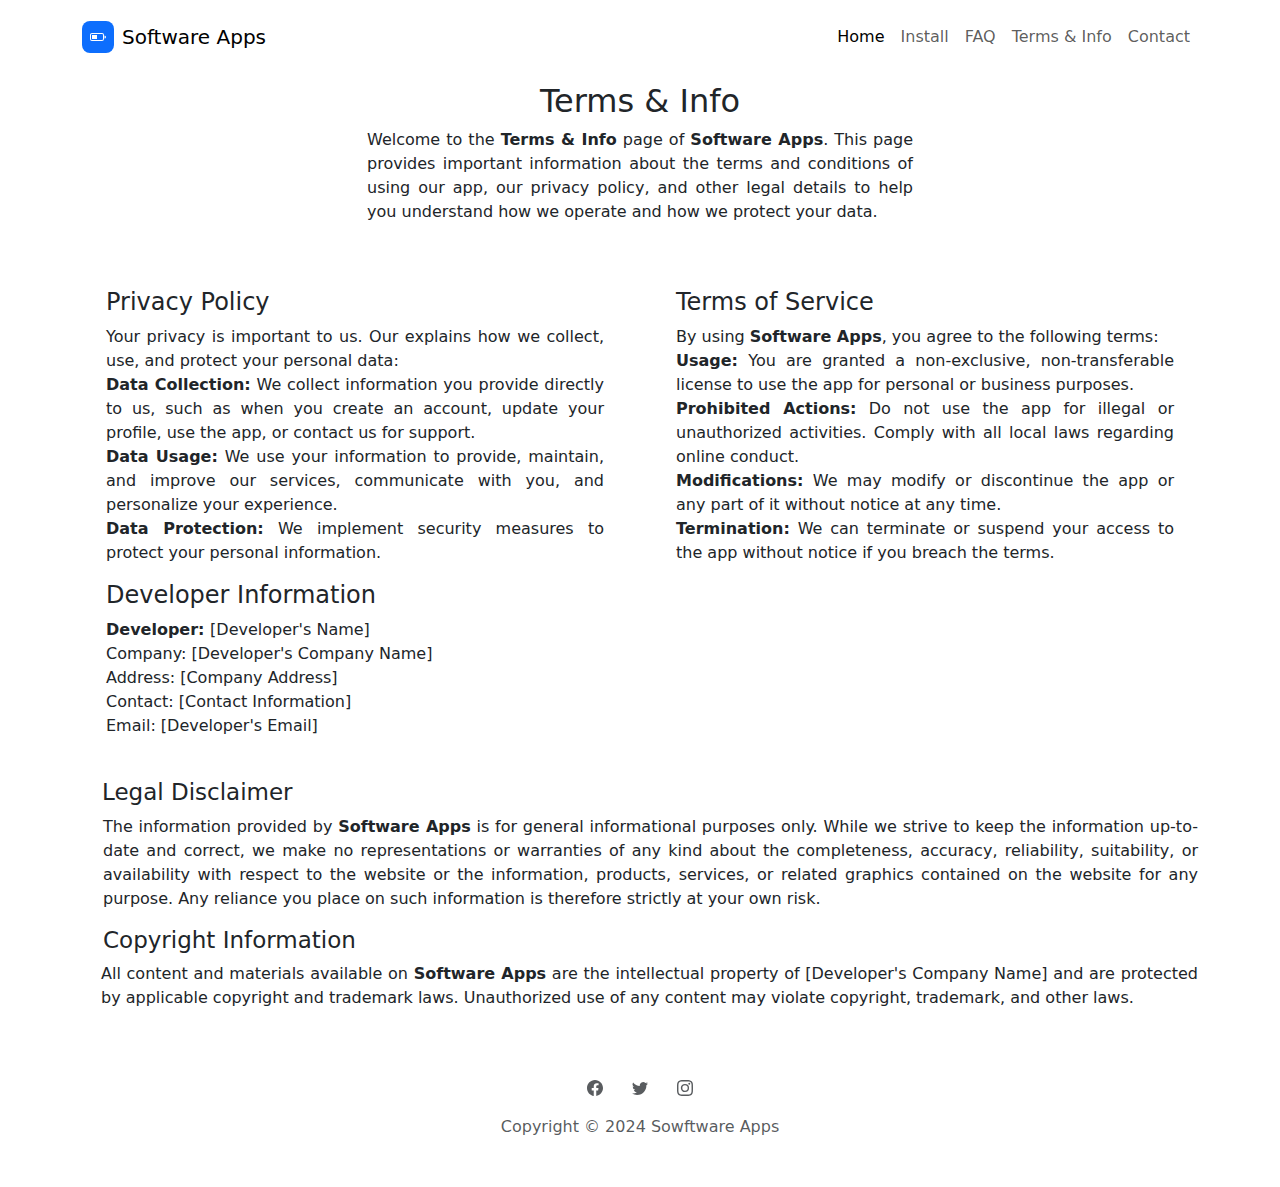
<file: terms.html>
<!DOCTYPE html>
<html data-bs-theme="light" lang="en">

<head>
    <meta charset="utf-8">
    <meta name="viewport" content="width=device-width, initial-scale=1.0, shrink-to-fit=no">
    <title>Software Apps</title>
    <link rel="stylesheet" href="assets/bootstrap/css/bootstrap.min.css">
    <link rel="stylesheet" href="assets/css/accordion-faq-list.css">
    <link rel="stylesheet" href="assets/css/BS5-Jumbotron-with-background-Image.css">
    <link rel="stylesheet" href="assets/css/FAQ-Frequentlly-Asked-Questions-faq.css">
    <link rel="stylesheet" href="assets/css/FAQ-Frequentlly-Asked-Questions.css">
    <link rel="stylesheet" href="assets/css/Navbar-Right-Links-icons.css">
    <link rel="stylesheet" href="assets/css/Projects-Grid-images.css">
    <link rel="stylesheet" href="assets/css/styles.css">
</head>

<body>
    <nav class="navbar navbar-expand-md bg-body py-3">
        <div class="container"><a class="navbar-brand d-flex align-items-center" href="#"><span class="bs-icon-sm bs-icon-rounded bs-icon-primary d-flex justify-content-center align-items-center me-2 bs-icon"><svg xmlns="http://www.w3.org/2000/svg" width="1em" height="1em" fill="currentColor" viewBox="0 0 16 16" class="bi bi-battery-half">
                        <path d="M2 6h5v4H2z"></path>
                        <path d="M2 4a2 2 0 0 0-2 2v4a2 2 0 0 0 2 2h10a2 2 0 0 0 2-2V6a2 2 0 0 0-2-2zm10 1a1 1 0 0 1 1 1v4a1 1 0 0 1-1 1H2a1 1 0 0 1-1-1V6a1 1 0 0 1 1-1zm4 3a1.5 1.5 0 0 1-1.5 1.5v-3A1.5 1.5 0 0 1 16 8"></path>
                    </svg></span><span>Software Apps</span></a><button data-bs-toggle="collapse" class="navbar-toggler" data-bs-target="#navcol-2"><span class="visually-hidden">Toggle navigation</span><span class="navbar-toggler-icon"></span></button>
            <div class="collapse navbar-collapse" id="navcol-2">
                <ul class="navbar-nav ms-auto">
                    <li class="nav-item"><a class="nav-link active" href="index.html">Home</a></li>
                    <li class="nav-item"><a class="nav-link" href="install.html">Install</a></li>
                    <li class="nav-item"><a class="nav-link" href="faq.html">FAQ</a></li>
                    <li class="nav-item"><a class="nav-link" href="terms.html">Terms &amp; Info</a></li>
                    <li class="nav-item"><a class="nav-link" href="contact.html">Contact</a></li>
                </ul>
            </div>
        </div>
    </nav>
    <div id="Content">
        <div class="container py-4 py-xl-5">
            <div class="row mb-5">
                <div class="col-md-8 col-xl-6 text-center mx-auto">
                    <h2 style="font-size: 32px;">Terms &amp; Info</h2>
                    <p class="w-lg-50" style="text-align: justify;">Welcome to the <strong>Terms &amp; Info</strong> page of <strong>Software Apps</strong>. This page provides important information about the terms and conditions of using our app, our privacy policy, and other legal details to help you understand how we operate and how we protect your data.</p>
                </div>
            </div>
            <div class="row gy-4 row-cols-1 row-cols-md-2" style="margin-bottom: -42px;">
                <div class="col">
                    <div class="d-flex flex-column flex-lg-row">
                        <div class="py-4 py-lg-0 px-lg-4">
                            <h4>Privacy Policy</h4>
                            <p style="text-align: justify;">Your privacy is important to us. Our explains how we collect, use, and protect your personal data:<br><strong>Data Collection:</strong> We collect information you provide directly to us, such as when you create an account, update your profile, use the app, or contact us for support.<br><strong>Data Usage:</strong> We use your information to provide, maintain, and improve our services, communicate with you, and personalize your experience.<br><strong>Data Protection:</strong> We implement security measures to protect your personal information.</p>
                        </div>
                    </div>
                    <div class="py-4 py-lg-0 px-lg-4">
                        <h4>Developer Information</h4>
                        <p style="text-align: justify;"><strong>Developer:&nbsp;</strong>[Developer's Name]<br>Company: [Developer's Company Name]<br>Address: [Company Address]<br>Contact: [Contact Information]<br>Email: [Developer's Email]</p>
                    </div>
                </div>
                <div class="col">
                    <div class="py-4 py-lg-0 px-lg-4">
                        <h4>Terms of Service</h4>
                        <p style="text-align: justify;">By using <strong>Software Apps</strong>, you agree to the following terms:<br><strong>Usage:</strong> You are granted a non-exclusive, non-transferable license to use the app for personal or business purposes.<br><strong>Prohibited Actions:</strong> Do not use the app for illegal or unauthorized activities. Comply with all local laws regarding online conduct.<br><strong>Modifications:</strong> We may modify or discontinue the app or any part of it without notice at any time.<br><strong>Termination:</strong> We can terminate or suspend your access to the app without notice if you breach the terms.</p>
                    </div>
                    <div class="d-flex flex-column flex-lg-row"></div>
                </div>
                <div class="col">
                    <div class="d-flex flex-column flex-lg-row"></div>
                </div>
            </div>
        </div>
    </div>
    <div id="Content">
        <div class="container">
            <div class="row">
                <div class="col-md-12" style="margin-top: 35px;">
                    <h1 style="padding-left: 20px;font-size: 23px;">Legal Disclaimer</h1>
                    <p style="padding-left: 21px;text-align: justify;">The information provided by <strong>Software Apps</strong> is for general informational purposes only. While we strive to keep the information up-to-date and correct, we make no representations or warranties of any kind about the completeness, accuracy, reliability, suitability, or availability with respect to the website or the information, products, services, or related graphics contained on the website for any purpose. Any reliance you place on such information is therefore strictly at your own risk.</p>
                </div>
            </div>
            <div class="row">
                <div class="col-md-12">
                    <h1 style="padding-left: 21px;font-size: 23px;">Copyright Information</h1>
                    <p style="padding-left: 19px;text-align: justify;">All content and materials available on <strong>Software Apps</strong> are the intellectual property of [Developer's Company Name] and are protected by applicable copyright and trademark laws. Unauthorized use of any content may violate copyright, trademark, and other laws.</p>
                </div>
            </div>
        </div>
    </div>
    <div id="Footers" style="padding-top: 91px;margin-top: -90px;">
        <footer class="text-center">
            <div class="container text-muted py-4 py-lg-5" style="padding-top: 9px;margin-top: 0px;">
                <ul class="list-inline">
                    <li class="list-inline-item me-4"><svg xmlns="http://www.w3.org/2000/svg" width="1em" height="1em" fill="currentColor" viewBox="0 0 16 16" class="bi bi-facebook">
                            <path d="M16 8.049c0-4.446-3.582-8.05-8-8.05C3.58 0-.002 3.603-.002 8.05c0 4.017 2.926 7.347 6.75 7.951v-5.625h-2.03V8.05H6.75V6.275c0-2.017 1.195-3.131 3.022-3.131.876 0 1.791.157 1.791.157v1.98h-1.009c-.993 0-1.303.621-1.303 1.258v1.51h2.218l-.354 2.326H9.25V16c3.824-.604 6.75-3.934 6.75-7.951"></path>
                        </svg></li>
                    <li class="list-inline-item me-4"><svg xmlns="http://www.w3.org/2000/svg" width="1em" height="1em" fill="currentColor" viewBox="0 0 16 16" class="bi bi-twitter">
                            <path d="M5.026 15c6.038 0 9.341-5.003 9.341-9.334 0-.14 0-.282-.006-.422A6.685 6.685 0 0 0 16 3.542a6.658 6.658 0 0 1-1.889.518 3.301 3.301 0 0 0 1.447-1.817 6.533 6.533 0 0 1-2.087.793A3.286 3.286 0 0 0 7.875 6.03a9.325 9.325 0 0 1-6.767-3.429 3.289 3.289 0 0 0 1.018 4.382A3.323 3.323 0 0 1 .64 6.575v.045a3.288 3.288 0 0 0 2.632 3.218 3.203 3.203 0 0 1-.865.115 3.23 3.23 0 0 1-.614-.057 3.283 3.283 0 0 0 3.067 2.277A6.588 6.588 0 0 1 .78 13.58a6.32 6.32 0 0 1-.78-.045A9.344 9.344 0 0 0 5.026 15"></path>
                        </svg></li>
                    <li class="list-inline-item"><svg xmlns="http://www.w3.org/2000/svg" width="1em" height="1em" fill="currentColor" viewBox="0 0 16 16" class="bi bi-instagram">
                            <path d="M8 0C5.829 0 5.556.01 4.703.048 3.85.088 3.269.222 2.76.42a3.917 3.917 0 0 0-1.417.923A3.927 3.927 0 0 0 .42 2.76C.222 3.268.087 3.85.048 4.7.01 5.555 0 5.827 0 8.001c0 2.172.01 2.444.048 3.297.04.852.174 1.433.372 1.942.205.526.478.972.923 1.417.444.445.89.719 1.416.923.51.198 1.09.333 1.942.372C5.555 15.99 5.827 16 8 16s2.444-.01 3.298-.048c.851-.04 1.434-.174 1.943-.372a3.916 3.916 0 0 0 1.416-.923c.445-.445.718-.891.923-1.417.197-.509.332-1.09.372-1.942C15.99 10.445 16 10.173 16 8s-.01-2.445-.048-3.299c-.04-.851-.175-1.433-.372-1.941a3.926 3.926 0 0 0-.923-1.417A3.911 3.911 0 0 0 13.24.42c-.51-.198-1.092-.333-1.943-.372C10.443.01 10.172 0 7.998 0h.003zm-.717 1.442h.718c2.136 0 2.389.007 3.232.046.78.035 1.204.166 1.486.275.373.145.64.319.92.599.28.28.453.546.598.92.11.281.24.705.275 1.485.039.843.047 1.096.047 3.231s-.008 2.389-.047 3.232c-.035.78-.166 1.203-.275 1.485a2.47 2.47 0 0 1-.599.919c-.28.28-.546.453-.92.598-.28.11-.704.24-1.485.276-.843.038-1.096.047-3.232.047s-2.39-.009-3.233-.047c-.78-.036-1.203-.166-1.485-.276a2.478 2.478 0 0 1-.92-.598 2.48 2.48 0 0 1-.6-.92c-.109-.281-.24-.705-.275-1.485-.038-.843-.046-1.096-.046-3.233 0-2.136.008-2.388.046-3.231.036-.78.166-1.204.276-1.486.145-.373.319-.64.599-.92.28-.28.546-.453.92-.598.282-.11.705-.24 1.485-.276.738-.034 1.024-.044 2.515-.045v.002zm4.988 1.328a.96.96 0 1 0 0 1.92.96.96 0 0 0 0-1.92zm-4.27 1.122a4.109 4.109 0 1 0 0 8.217 4.109 4.109 0 0 0 0-8.217zm0 1.441a2.667 2.667 0 1 1 0 5.334 2.667 2.667 0 0 1 0-5.334"></path>
                        </svg></li>
                </ul>
                <p class="mb-0">Copyright © 2024 Sowftware Apps</p>
            </div>
        </footer>
    </div>
    <script src="assets/bootstrap/js/bootstrap.min.js"></script>
</body>

</html>
</file>
<file: assets/css/accordion-faq-list.css>
.accordion collapse {
  border: 0;
}

.accordion-button:focus {
  box-shadow: none;
  border: none;
}

.accordion-button:not(.collapsed) {
  background: none;
  color: #ff9800;
  box-shadow: none;
  border-bottom: none;
}

.accordion-button::after {
  width: auto;
  height: auto;
  content: "+";
  font-size: 40px;
  background-image: none;
  font-weight: 100;
  color: #1b6ce5;
  transform: translateY(-4px);
}

.accordion-button:not(.collapsed)::after {
  width: auto;
  height: auto;
  background-image: none;
  content: "-";
  font-size: 48px;
  transform: translate(-5px, -4px);
  transform: rotate(0deg);
}
</file>
<file: assets/css/BS5-Jumbotron-with-background-Image.css>
#bgImage {
  position: absolute;
  top: 0;
  left: 0;
  right: 0;
  bottom: 0;
  background: url("https://source.unsplash.com/pazM9TQJ2Ck");
  background-size: cover;
  z-index: -1;
  opacity: 0.5;
}
</file>
<file: assets/css/Navbar-Right-Links-icons.css>
.bs-icon {
  --bs-icon-size: .75rem;
  display: flex;
  flex-shrink: 0;
  justify-content: center;
  align-items: center;
  font-size: var(--bs-icon-size);
  width: calc(var(--bs-icon-size) * 2);
  height: calc(var(--bs-icon-size) * 2);
  color: var(--bs-primary);
}

.bs-icon-xs {
  --bs-icon-size: 1rem;
  width: calc(var(--bs-icon-size) * 1.5);
  height: calc(var(--bs-icon-size) * 1.5);
}

.bs-icon-sm {
  --bs-icon-size: 1rem;
}

.bs-icon-md {
  --bs-icon-size: 1.5rem;
}

.bs-icon-lg {
  --bs-icon-size: 2rem;
}

.bs-icon-xl {
  --bs-icon-size: 2.5rem;
}

.bs-icon.bs-icon-primary {
  color: var(--bs-white);
  background: var(--bs-primary);
}

.bs-icon.bs-icon-primary-light {
  color: var(--bs-primary);
  background: rgba(var(--bs-primary-rgb), .2);
}

.bs-icon.bs-icon-semi-white {
  color: var(--bs-primary);
  background: rgba(255, 255, 255, .5);
}

.bs-icon.bs-icon-rounded {
  border-radius: .5rem;
}

.bs-icon.bs-icon-circle {
  border-radius: 50%;
}
</file>
<file: assets/css/Projects-Grid-images.css>
.fit-cover {
  object-fit: cover;
}
</file>
<file: assets/css/styles.css>
#Header {
  margin-top: -30px;
  margin-bottom: 0px;
}

#row-card {
  margin-top: -45px;
}

#Content {
  margin-top: -40px;
  margin-bottom: 0px;
}

#Footers {
  margin-top: -90px;
  margin-bottom: 0px;
}

#Content .border-start {
  height: 175px;
}
</file>
<file: theme/assets/css/accordion-faq-list.css>
.accordion collapse {
  border: 0;
}

.accordion-button:focus {
  box-shadow: none;
  border: none;
}

.accordion-button:not(.collapsed) {
  background: none;
  color: #ff9800;
  box-shadow: none;
  border-bottom: none;
}

.accordion-button::after {
  width: auto;
  height: auto;
  content: "+";
  font-size: 40px;
  background-image: none;
  font-weight: 100;
  color: #1b6ce5;
  transform: translateY(-4px);
}

.accordion-button:not(.collapsed)::after {
  width: auto;
  height: auto;
  background-image: none;
  content: "-";
  font-size: 48px;
  transform: translate(-5px, -4px);
  transform: rotate(0deg);
}
</file>
<file: theme/assets/css/BS5-Jumbotron-with-background-Image.css>
#bgImage {
  position: absolute;
  top: 0;
  left: 0;
  right: 0;
  bottom: 0;
  background: url("https://source.unsplash.com/pazM9TQJ2Ck");
  background-size: cover;
  z-index: -1;
  opacity: 0.5;
}
</file>
<file: theme/assets/css/Navbar-Right-Links-icons.css>
.bs-icon {
  --bs-icon-size: .75rem;
  display: flex;
  flex-shrink: 0;
  justify-content: center;
  align-items: center;
  font-size: var(--bs-icon-size);
  width: calc(var(--bs-icon-size) * 2);
  height: calc(var(--bs-icon-size) * 2);
  color: var(--bs-primary);
}

.bs-icon-xs {
  --bs-icon-size: 1rem;
  width: calc(var(--bs-icon-size) * 1.5);
  height: calc(var(--bs-icon-size) * 1.5);
}

.bs-icon-sm {
  --bs-icon-size: 1rem;
}

.bs-icon-md {
  --bs-icon-size: 1.5rem;
}

.bs-icon-lg {
  --bs-icon-size: 2rem;
}

.bs-icon-xl {
  --bs-icon-size: 2.5rem;
}

.bs-icon.bs-icon-primary {
  color: var(--bs-white);
  background: var(--bs-primary);
}

.bs-icon.bs-icon-primary-light {
  color: var(--bs-primary);
  background: rgba(var(--bs-primary-rgb), .2);
}

.bs-icon.bs-icon-semi-white {
  color: var(--bs-primary);
  background: rgba(255, 255, 255, .5);
}

.bs-icon.bs-icon-rounded {
  border-radius: .5rem;
}

.bs-icon.bs-icon-circle {
  border-radius: 50%;
}
</file>
<file: theme/assets/css/Projects-Grid-images.css>
.fit-cover {
  object-fit: cover;
}
</file>
<file: theme/assets/css/styles.css>
#Header {
  margin-top: -30px;
  margin-bottom: 0px;
}

#row-card {
  margin-top: -45px;
}

#Content {
  margin-top: -40px;
  margin-bottom: 0px;
}

#Footers {
  margin-top: -90px;
  margin-bottom: 0px;
}

#Content .border-start {
  height: 175px;
}
</file>
<file: assets/css/FAQ-Frequentlly-Asked-Questions-faq.css>
.faqHeader {
  font-size: 27px;
  margin: 20px;
}

.panel-heading [data-toggle="collapse"]:after {
  font-family: 'FontAwesome';
  content: "\f078";
  float: right;
  color: #F58723;
  font-size: 18px;
  line-height: 22px;
}

.panel-heading [data-toggle="collapse"].collapsed:after {
  color: #454444;
}
</file>
<file: assets/css/FAQ-Frequentlly-Asked-Questions.css>
.faqHeader {
  font-size: 27px;
  margin: 20px;
}

.panel-heading [data-toggle="collapse"]:after {
  font-family: 'FontAwesome';
  content: "\f078";
  float: right;
  color: #F58723;
  font-size: 18px;
  line-height: 22px;
}

.panel-heading [data-toggle="collapse"].collapsed:after {
  color: #454444;
}
</file>
<file: theme/assets/css/FAQ-Frequentlly-Asked-Questions-faq.css>
.faqHeader {
  font-size: 27px;
  margin: 20px;
}

.panel-heading [data-toggle="collapse"]:after {
  font-family: 'FontAwesome';
  content: "\f078";
  float: right;
  color: #F58723;
  font-size: 18px;
  line-height: 22px;
}

.panel-heading [data-toggle="collapse"].collapsed:after {
  color: #454444;
}
</file>
<file: theme/assets/css/FAQ-Frequentlly-Asked-Questions.css>
.faqHeader {
  font-size: 27px;
  margin: 20px;
}

.panel-heading [data-toggle="collapse"]:after {
  font-family: 'FontAwesome';
  content: "\f078";
  float: right;
  color: #F58723;
  font-size: 18px;
  line-height: 22px;
}

.panel-heading [data-toggle="collapse"].collapsed:after {
  color: #454444;
}
</file>
